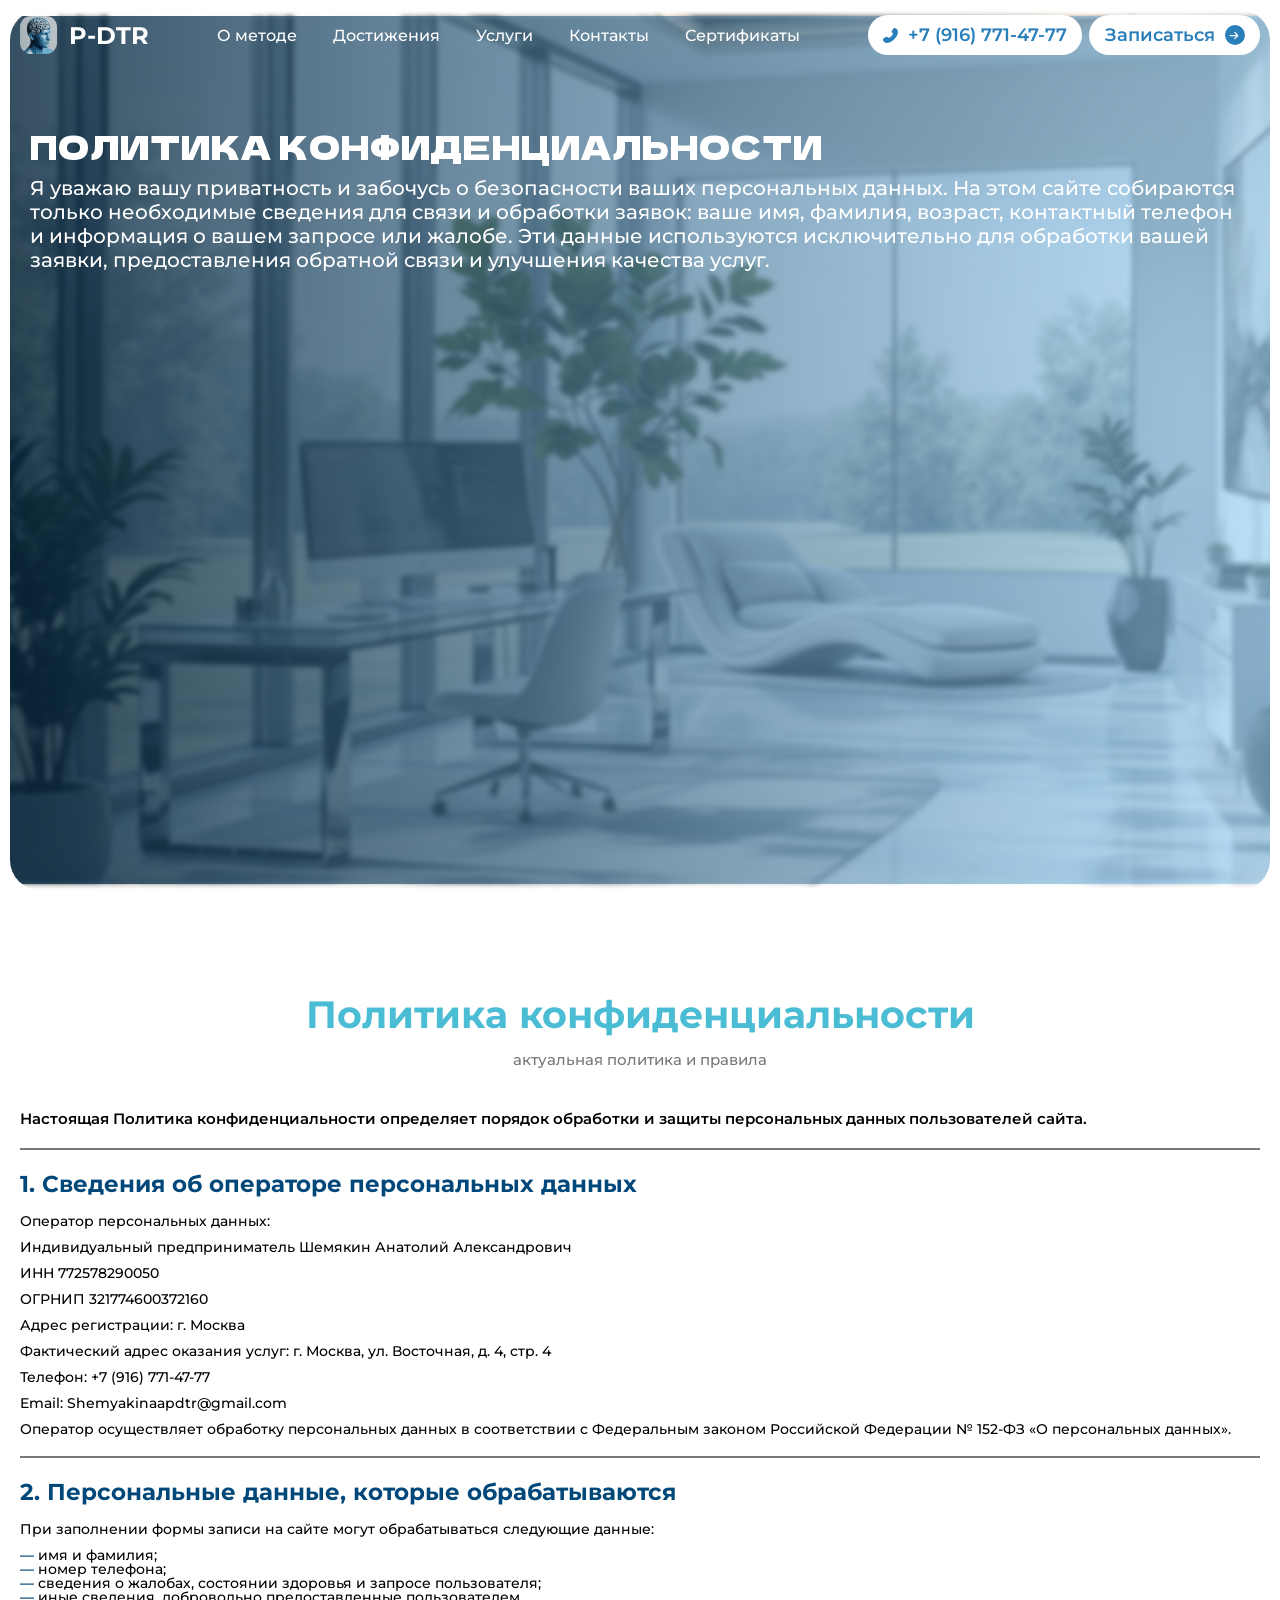
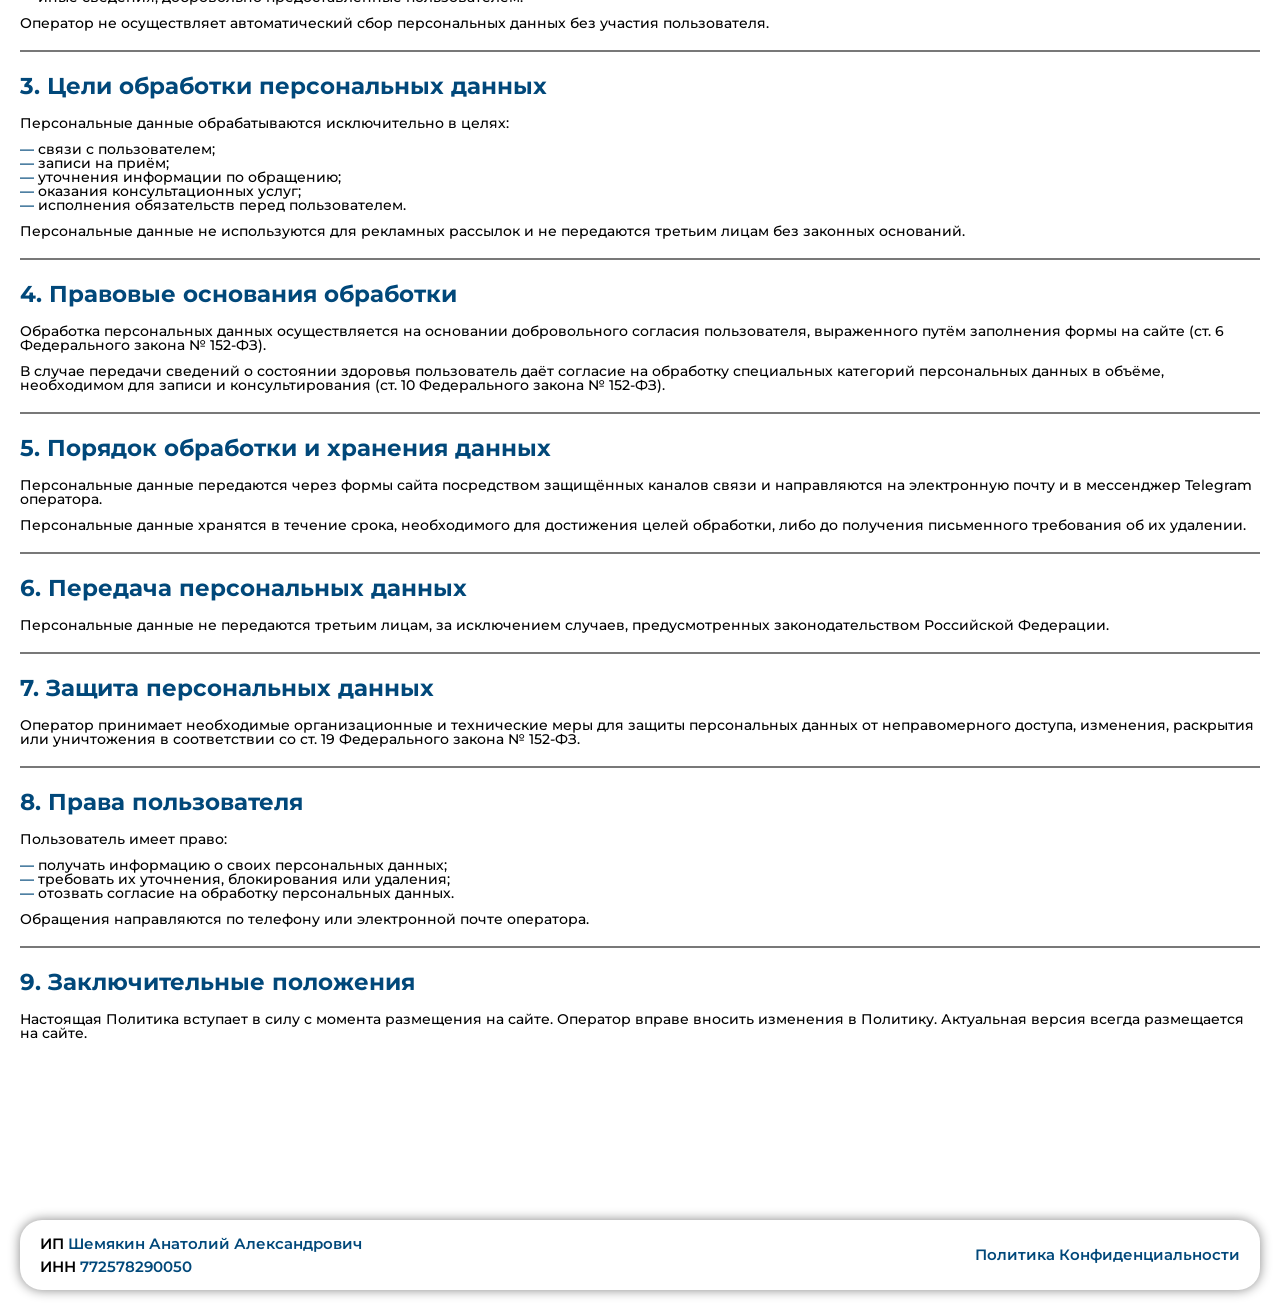
<file: docs/policy.html>
<!DOCTYPE html>
<html lang="ru">
    <head>
		<meta charset="UTF-8" />
		<meta http-equiv="X-UA-Compatible" content="IE=edge" />
		<meta name="viewport" content="width=device-width, initial-scale=1.0" />

		<!-- Primary Meta Tags -->
		<title>P-DTR терапия в Москве | Шемякин Анатолий | Метро Автозаводская | ФОК Торпедо</title>
		<meta name="title" content="P-DTR терапия в Москве | Шемякин Анатолий | Метро Автозаводская | ФОК Торпедо" />
		<meta name="description" content="Профессиональная P-DTR терапия в Москве у метро Автозаводская. Специалист Шемякин А.А. в ФОК Торпедо. Нейромышечная коррекция, лечение боли, реабилитация после травм. Запись на прием." />
		<meta name="keywords" content="P-DTR терапия, P-DTR Москва, Шемякин Анатолий, метро Автозаводская, ФОК Торпедо, нейромышечная коррекция, лечение боли, реабилитация, терапия Москва, P-DTR специалист, Восточная 4А, зал бокса" />
		<meta name="author" content="Шемякин Анатолий Анатольевич" />
		<meta name="robots" content="index, follow, max-snippet:-1, max-image-preview:large, max-video-preview:-1" />
		<meta name="googlebot" content="index, follow" />
		<meta name="bingbot" content="index, follow" />
		<link rel="canonical" href="https://neo-pdtr.ru/" />
		<link rel="icon" href="assets/img/favicon.png" type="image/x-icon" />

		<!-- Open Graph / Facebook -->
		<meta property="og:type" content="website" />
		<meta property="og:url" content="https://neo-pdtr.ru/" />
		<meta property="og:title" content="P-DTR терапия в Москве | Шемякин Анатолий | Метро Автозаводская" />
		<meta property="og:description" content="Профессиональная P-DTR терапия в Москве у метро Автозаводская. Специалист Шемякин А.А. в ФОК Торпедо. Нейромышечная коррекция, лечение боли, реабилитация." />
		<meta property="og:image" content="https://neo-pdtr.ru/assets/img/favicon.png" />
		<meta property="og:image:width" content="1200" />
		<meta property="og:image:height" content="630" />
		<meta property="og:site_name" content="P-DTR терапия Шемякин Анатолий" />
		<meta property="og:locale" content="ru_RU" />

		<!-- Twitter -->
		<meta property="twitter:card" content="summary_large_image" />
		<meta property="twitter:url" content="https://neo-pdtr.ru/" />
		<meta property="twitter:title" content="P-DTR терапия в Москве | Шемякин Анатолий | Метро Автозаводская" />
		<meta property="twitter:description" content="Профессиональная P-DTR терапия в Москве у метро Автозаводская. Специалист Шемякин А.А. в ФОК Торпедо. Нейромышечная коррекция, лечение боли." />
		<meta property="twitter:image" content="https://neo-pdtr.ru/assets/img/favicon.png" />

		<!-- Additional SEO Meta Tags -->
		<meta name="geo.region" content="RU-MOW" />
		<meta name="geo.placename" content="Москва" />
		<meta name="geo.position" content="55.7558;37.6176" />
		<meta name="ICBM" content="55.7558, 37.6176" />
		<meta name="DC.title" content="P-DTR терапия в Москве" />
		<meta name="DC.creator" content="Шемякин Анатолий Анатольевич" />
		<meta name="DC.subject" content="P-DTR терапия, нейромышечная коррекция, лечение боли" />
		<meta name="DC.description" content="Профессиональная P-DTR терапия в Москве" />
		<meta name="DC.publisher" content="Шемякин Анатолий" />
		<meta name="DC.date" content="2024-01-01" />
		<meta name="DC.language" content="ru" />
		<meta name="DC.coverage" content="Москва, Россия" />
		<meta name="DC.rights" content="© 2024 Шемякин Анатолий" />

		<!-- Mobile App Meta Tags -->
		<meta name="mobile-web-app-capable" content="yes" />
		<meta name="apple-mobile-web-app-capable" content="yes" />
		<meta name="apple-mobile-web-app-status-bar-style" content="default" />
		<meta name="apple-mobile-web-app-title" content="P-DTR терапия" />
		<meta name="application-name" content="P-DTR терапия" />
		<meta name="msapplication-TileColor" content="#1e40af" />
		<meta name="theme-color" content="#1e40af" />

		<!-- Preconnect -->
		<link rel="preconnect" href="https://mc.yandex.ru" />
		<link rel="dns-prefetch" href="https://mc.yandex.ru" />

		<!-- Structured Data (JSON-LD) -->
		<!-- Business Info -->
		<script type="application/ld+json">
		{
			"@context": "https://schema.org",
			"@type": "LocalBusiness",
			"name": "P-DTR терапия - Шемякин Анатолий",
			"description": "Профессиональная P-DTR терапия в Москве у метро Автозаводская",
			"url": "https://neo-pdtr.ru",
			"telephone": "+7-999-123-45-67",
			"email": "info@neo-pdtr.ru",
			"address": {
				"@type": "PostalAddress",
				"streetAddress": "ул. Восточная, 4А, стр. 4, ФОК Торпедо, зал бокса, 2 этаж",
				"addressLocality": "Москва",
				"addressRegion": "Москва",
				"postalCode": "115280",
				"addressCountry": "RU"
			},
			"geo": {
				"@type": "GeoCoordinates",
				"latitude": 55.7558,
				"longitude": 37.6176
			},
			"openingHours": "Mo-Fr 09:00-21:00, Sa 10:00-18:00",
			"priceRange": "$$",
			"sameAs": ["https://t.me/shemyakin_aa"]
		}
		</script>

		<!-- FAQ Structured Data -->
		<script type="application/ld+json">
		{
			"@context": "https://schema.org",
			"@type": "FAQPage",
			"mainEntity": [
				{
					"@type": "Question",
					"name": "Что такое P-DTR терапия?",
					"acceptedAnswer": {
						"@type": "Answer",
						"text": "P-DTR (Proprioceptive Deep Tendon Reflex) — это метод нейрорецепторной терапии, направленный на восстановление правильной работы нервной системы и устранение болевых синдромов."
					}
				},
				{
					"@type": "Question",
					"name": "Где находится кабинет P-DTR терапии в Москве?",
					"acceptedAnswer": {
						"@type": "Answer",
						"text": "Кабинет P-DTR терапии находится по адресу: ул. Восточная, 4А, стр. 4, ФОК Торпедо, зал бокса, 2 этаж. Метро Автозаводская."
					}
				},
				{
					"@type": "Question",
					"name": "Кто проводит P-DTR терапию?",
					"acceptedAnswer": {
						"@type": "Answer",
						"text": "P-DTR терапию проводит сертифицированный специалист Шемякин Анатолий Анатольевич с многолетним опытом работы."
					}
				},
				{
					"@type": "Question",
					"name": "Какие проблемы решает P-DTR терапия?",
					"acceptedAnswer": {
						"@type": "Answer",
						"text": "Метод помогает при болях в спине и суставах, головных болях, после травм, операциях, а также при коррекции осанки."
					}
				}
			]
		}
		</script>

		<!-- Breadcrumb Structured Data -->
		<script type="application/ld+json">
		{
			"@context": "https://schema.org",
			"@type": "BreadcrumbList",
			"itemListElement": [
				{ "@type": "ListItem", "position": 1, "name": "Главная", "item": "https://neo-pdtr.ru/" },
				{ "@type": "ListItem", "position": 2, "name": "Услуги", "item": "https://neo-pdtr.ru/#services" },
				{ "@type": "ListItem", "position": 3, "name": "О специалисте", "item": "https://neo-pdtr.ru/#about" }
			]
		}
		</script>

		<!-- CSS & JS -->
		<link rel="stylesheet" href="https://cdn.plyr.io/3.7.8/plyr.css" />
		<script src="https://cdn.plyr.io/3.7.8/plyr.polyfilled.js"></script>

		<link rel="stylesheet" href="https://cdnjs.cloudflare.com/ajax/libs/OwlCarousel2/2.3.4/assets/owl.carousel.min.css">
		<link rel="stylesheet" href="https://cdnjs.cloudflare.com/ajax/libs/OwlCarousel2/2.3.4/assets/owl.theme.default.min.css">

		<link rel="stylesheet" href="assets/css/reset.css?v=1.25">
		<link rel="stylesheet" href="assets/css/fonts.css?v=1.25">
		<link rel="stylesheet" href="assets/css/style.css?v=1.26">
		<link rel="stylesheet" href="assets/css/terms.css?v=1.25">
		<link rel="stylesheet" href="assets/css/adaptive.css?v=1.25">
	</head>


    <body>
        <section class="landing">
            <div class="landing__content">
                <header class="header">
                    <div class="header__content">
                        <div class="header__content-logo">
                            <img src="assets/img/logo.png" alt="Логотип P-DTR" class="header__content-logo-image">
                            <h1 class="header__content-logo-text">P-DTR</h1>
                        </div>

                        <nav class="header__content-nav">
                            <a href="index.html#o-metode" class="nav-link">О методе</a>
                            <a href="index.html#dostijeniya" class="nav-link">Достижения</a>
                            <a href="index.html#uslugi" class="nav-link">Услуги</a>
                            <a href="index.html#kontakti" class="nav-link">Контакты</a>
                            <a href="index.html#sertifikati" class="nav-link">Сертификаты</a>
                        </nav>

                        <div class="header__content-buttons">
                            <a class="header__content-button header__content-button-tel" href="tel:+79167714777">
                                <svg xmlns="http://www.w3.org/2000/svg" id="Layer_1" data-name="Layer 1" viewBox="0 0 24 24" width="512" height="512"><path d="M24,6.24c0,7.64-10.13,17.76-17.76,17.76-1.67,0-3.23-.63-4.38-1.78l-1-1.15c-1.16-1.16-1.16-3.12,.05-4.33,.03-.03,2.44-1.88,2.44-1.88,1.2-1.14,3.09-1.14,4.28,0l1.46,1.17c3.2-1.36,5.47-3.64,6.93-6.95l-1.16-1.46c-1.15-1.19-1.15-3.09,0-4.28,0,0,1.85-2.41,1.88-2.44,1.21-1.21,3.17-1.21,4.38,0l1.05,.91c1.2,1.19,1.83,2.75,1.83,4.42Z"/></svg>
                                +7 (916) 771-47-77
                            </a>

                            <a class="header__content-button mobile-adaptive-tel" href="tel:+79167714777">
                                <svg xmlns="http://www.w3.org/2000/svg" id="Layer_1" data-name="Layer 1" viewBox="0 0 24 24" width="512" height="512"><path d="M24,6.24c0,7.64-10.13,17.76-17.76,17.76-1.67,0-3.23-.63-4.38-1.78l-1-1.15c-1.16-1.16-1.16-3.12,.05-4.33,.03-.03,2.44-1.88,2.44-1.88,1.2-1.14,3.09-1.14,4.28,0l1.46,1.17c3.2-1.36,5.47-3.64,6.93-6.95l-1.16-1.46c-1.15-1.19-1.15-3.09,0-4.28,0,0,1.85-2.41,1.88-2.44,1.21-1.21,3.17-1.21,4.38,0l1.05,.91c1.2,1.19,1.83,2.75,1.83,4.42Z"/></svg>
                            </a>

                            <button class="header__content-button" type="button" onclick="openModal()">
                                Записаться
                                <span class="header__content-button-icon">
                                    <svg xmlns="http://www.w3.org/2000/svg" viewBox="0 0 24 24">
                                        <path d="M18,12h0a2,2,0,0,0-.59-1.4l-4.29-4.3a1,1,0,0,0-1.41,0,1,1,0,0,0,0,1.42L15,11H5a1,1,0,0,0,0,2H15l-3.29,3.29a1,1,0,0,0,1.41,1.42l4.29-4.3A2,2,0,0,0,18,12Z"/>
                                    </svg>
                                </span>
                            </button>                            
                        </div>
                    </div>
                </header>

                <div class="hero">
                    <div class="hero__content policy__content">
                        <div class="hero__text">
                            <h1 class="hero__title policy__title">
                                ПОЛИТИКА КОНФИДЕНЦИАЛЬНОСТИ
                            </h1>
                            
                            <p class="hero__description">
                                Я уважаю вашу приватность и забочусь о безопасности ваших персональных данных. На этом сайте собираются только необходимые сведения для связи и обработки заявок: ваше имя, фамилия, возраст, контактный телефон и информация о вашем запросе или жалобе. Эти данные используются исключительно для обработки вашей заявки, предоставления обратной связи и улучшения качества услуг.
                            </p>               
                        </div>
                    </div>
                </div>
            </div>
        </section>


        <main class="main-content">
            <section class="terms">
                <div class="terms__content">
                    <div class="terms__content-textblock">
                        <h1 class="terms__content-title">Политика конфиденциальности</h1>
                        <p class="about__content-subtitle terms__content-subtitle">актуальная политика и правила</p>
                    </div>

                    <div class="terms__content-terms-block">
                        <p class="terms__content-terms-block-text">
                            Настоящая Политика конфиденциальности определяет порядок обработки и защиты персональных данных пользователей сайта.
                        </p>

                        <div class="term-line"></div>

                        <article class="terms-block">
                            <h1 class="term-block__title">1. Сведения об операторе персональных данных</h1>
                            <div class="terms-block__rules">
                                <p class="term-rule">Оператор персональных данных:</p>
                                <p class="term-rule">Индивидуальный предприниматель Шемякин Анатолий Александрович</p>
                                <p class="term-rule">ИНН 772578290050</p>
                                <p class="term-rule">ОГРНИП 321774600372160</p>
                                <p class="term-rule">Адрес регистрации: г. Москва</p>
                                <p class="term-rule">Фактический адрес оказания услуг: г. Москва, ул. Восточная, д. 4, стр. 4</p>
                                <p class="term-rule">Телефон: +7 (916) 771-47-77</p>
                                <p class="term-rule">Email: Shemyakinaapdtr@gmail.com</p>
                                <p class="term-rule">
                                    Оператор осуществляет обработку персональных данных в соответствии с Федеральным законом Российской Федерации № 152-ФЗ «О персональных данных».
                                </p>
                            </div>
                        </article>

                        <div class="term-line"></div>

                        <article class="terms-block">
                            <h1 class="term-block__title">2. Персональные данные, которые обрабатываются</h1>
                            <div class="terms-block__rules">
                                <p class="term-rule">При заполнении формы записи на сайте могут обрабатываться следующие данные:</p>
                                <div class="term-subrules">
                                    <p class="term-rule"><span class="term-rule__num">—</span> имя и фамилия;</p>
                                    <p class="term-rule"><span class="term-rule__num">—</span> номер телефона;</p>
                                    <p class="term-rule"><span class="term-rule__num">—</span> сведения о жалобах, состоянии здоровья и запросе пользователя;</p>
                                    <p class="term-rule"><span class="term-rule__num">—</span> иные сведения, добровольно предоставленные пользователем.</p>
                                </div>
                                <p class="term-rule">Оператор не осуществляет автоматический сбор персональных данных без участия пользователя.</p>
                            </div>
                        </article>

                        <div class="term-line"></div>

                        <article class="terms-block">
                            <h1 class="term-block__title">3. Цели обработки персональных данных</h1>
                            <div class="terms-block__rules">
                                <p class="term-rule">Персональные данные обрабатываются исключительно в целях:</p>
                                <div class="term-subrules">
                                    <p class="term-rule"><span class="term-rule__num">—</span> связи с пользователем;</p>
                                    <p class="term-rule"><span class="term-rule__num">—</span> записи на приём;</p>
                                    <p class="term-rule"><span class="term-rule__num">—</span> уточнения информации по обращению;</p>
                                    <p class="term-rule"><span class="term-rule__num">—</span> оказания консультационных услуг;</p>
                                    <p class="term-rule"><span class="term-rule__num">—</span> исполнения обязательств перед пользователем.</p>
                                </div>
                                <p class="term-rule">Персональные данные не используются для рекламных рассылок и не передаются третьим лицам без законных оснований.</p>
                            </div>
                        </article>

                        <div class="term-line"></div>

                        <article class="terms-block">
                            <h1 class="term-block__title">4. Правовые основания обработки</h1>
                            <div class="terms-block__rules">
                                <p class="term-rule">
                                    Обработка персональных данных осуществляется на основании добровольного согласия пользователя, выраженного путём заполнения формы на сайте (ст. 6 Федерального закона № 152-ФЗ).
                                </p>
                                <p class="term-rule">
                                    В случае передачи сведений о состоянии здоровья пользователь даёт согласие на обработку специальных категорий персональных данных в объёме, необходимом для записи и консультирования (ст. 10 Федерального закона № 152-ФЗ).
                                </p>
                            </div>
                        </article>

                        <div class="term-line"></div>

                        <article class="terms-block">
                            <h1 class="term-block__title">5. Порядок обработки и хранения данных</h1>
                            <div class="terms-block__rules">
                                <p class="term-rule">
                                    Персональные данные передаются через формы сайта посредством защищённых каналов связи и направляются на электронную почту и в мессенджер Telegram оператора.
                                </p>
                                <p class="term-rule">
                                    Персональные данные хранятся в течение срока, необходимого для достижения целей обработки, либо до получения письменного требования об их удалении.
                                </p>
                            </div>
                        </article>

                        <div class="term-line"></div>

                        <article class="terms-block">
                            <h1 class="term-block__title">6. Передача персональных данных</h1>
                            <div class="terms-block__rules">
                                <p class="term-rule">
                                    Персональные данные не передаются третьим лицам, за исключением случаев, предусмотренных законодательством Российской Федерации.
                                </p>
                            </div>
                        </article>

                        <div class="term-line"></div>

                        <article class="terms-block">
                            <h1 class="term-block__title">7. Защита персональных данных</h1>
                            <div class="terms-block__rules">
                                <p class="term-rule">
                                    Оператор принимает необходимые организационные и технические меры для защиты персональных данных от неправомерного доступа, изменения, раскрытия или уничтожения в соответствии со ст. 19 Федерального закона № 152-ФЗ.
                                </p>
                            </div>
                        </article>

                        <div class="term-line"></div>

                        <article class="terms-block">
                            <h1 class="term-block__title">8. Права пользователя</h1>
                            <div class="terms-block__rules">
                                <p class="term-rule">Пользователь имеет право:</p>
                                <div class="term-subrules">
                                    <p class="term-rule"><span class="term-rule__num">—</span> получать информацию о своих персональных данных;</p>
                                    <p class="term-rule"><span class="term-rule__num">—</span> требовать их уточнения, блокирования или удаления;</p>
                                    <p class="term-rule"><span class="term-rule__num">—</span> отозвать согласие на обработку персональных данных.</p>
                                </div>
                                <p class="term-rule">Обращения направляются по телефону или электронной почте оператора.</p>
                            </div>
                        </article>

                        <div class="term-line"></div>

                        <article class="terms-block">
                            <h1 class="term-block__title">9. Заключительные положения</h1>
                            <div class="terms-block__rules">
                                <p class="term-rule">
                                    Настоящая Политика вступает в силу с момента размещения на сайте. Оператор вправе вносить изменения в Политику. Актуальная версия всегда размещается на сайте.
                                </p>
                            </div>
                        </article>

                    </div>
                </div>
            </section>
        </main>


        <!-- FOOTER -->
        <footer class="footer">
            <div class="footer__content">
                <div class="footer__content-textblock">
                    <h1 class="legal-code">ИП <span>Шемякин Анатолий Александрович</span></h1>
                    <h1 class="legal-code">ИНН <span>772578290050</span></h1>
                </div>

                <div class="policy-info-block">
                    <a href="policy.html" class="policy__link">Политика Конфиденциальности</a>
                </div>
            </div>
        </footer>

        <!-- Модальное окно записи -->
        <div class="modal-overlay" id="appointmentModal">
            <div class="modal-container">
                <div class="modal-content">
                    <!-- Заголовок -->
                    <div class="modal-header">
                        <h2 class="modal-title">Записаться на прием — анкета</h2>
                        <button class="modal-close" id="closeModal">
                            <svg width="14" height="14" viewBox="0 0 14 14" fill="none">
                                <path d="M13 1L1 13M1 1L13 13" stroke="currentColor" stroke-width="2" stroke-linecap="round"/>
                            </svg>
                        </button>
                    </div>
                    
                    <!-- Контент с прокруткой -->
                    <div class="modal-scroll-content">
                        <p class="modal-required">* — поле, обязательное к заполнению</p>
                        
                        <form class="appointment-form" id="appointmentForm">
                            <!-- Фамилия -->
                            <div class="form-group">
                                <div class="form-label-wrapper">
                                    <span class="form-label">Ваша фамилия</span>
                                    <span class="required-star">*</span>
                                </div>
                                <div class="input-wrapper">
                                    <input type="text" class="form-input" placeholder="Введите свою фамилию" required>
                                    <div class="input-icon-bg">
                                        <svg class="input-icon" viewBox="0 0 512 512" width="16" height="16">
                                            <path d="M256,298.667c-105.99,0.118-191.882,86.01-192,192C64,502.449,73.551,512,85.333,512h341.333c11.782,0,21.333-9.551,21.333-21.333C447.882,384.677,361.99,298.784,256,298.667z" fill="#4CC4DD"/>
                                            <circle cx="256" cy="128" r="128" fill="#4CC4DD"/>
                                        </svg>
                                    </div>
                                </div>
                            </div>
        
                            <!-- Имя -->
                            <div class="form-group">
                                <div class="form-label-wrapper">
                                    <span class="form-label">Ваше имя</span>
                                    <span class="required-star">*</span>
                                </div>
                                <div class="input-wrapper">
                                    <input type="text" class="form-input" placeholder="Введите свое имя" required>
                                    <div class="input-icon-bg">
                                        <svg class="input-icon" viewBox="0 0 512 512" width="16" height="16">
                                            <path d="M256,298.667c-105.99,0.118-191.882,86.01-192,192C64,502.449,73.551,512,85.333,512h341.333c11.782,0,21.333-9.551,21.333-21.333C447.882,384.677,361.99,298.784,256,298.667z" fill="#4CC4DD"/>
                                            <circle cx="256" cy="128" r="128" fill="#4CC4DD"/>
                                        </svg>
                                    </div>
                                </div>
                            </div>
        
                            <!-- Телефон -->
                            <div class="form-group">
                                <div class="form-label-wrapper">
                                    <span class="form-label">Номер телефона</span>
                                    <span class="required-star">*</span>
                                </div>
                                <div class="input-wrapper">
                                    <input type="number" class="form-input" placeholder="Введите номер телефона" required>
                                    <div class="input-icon-bg">
                                        <svg class="input-icon" viewBox="0 0 24 24" width="16" height="16">
                                            <path d="M23,11a1,1,0,0,1-1-1,8.008,8.008,0,0,0-8-8,1,1,0,0,1,0-2A10.011,10.011,0,0,1,24,10,1,1,0,0,1,23,11Zm-3-1a6,6,0,0,0-6-6,1,1,0,1,0,0,2,4,4,0,0,1,4,4,1,1,0,0,0,2,0Zm2.183,12.164.91-1.049a3.1,3.1,0,0,0,0-4.377c-.031-.031-2.437-1.882-2.437-1.882a3.1,3.1,0,0,0-4.281.006l-1.906,1.606A12.784,12.784,0,0,1,7.537,9.524l1.6-1.9a3.1,3.1,0,0,0,.007-4.282S7.291.939,7.26.908A3.082,3.082,0,0,0,2.934.862l-1.15,1C-5.01,9.744,9.62,24.261,17.762,24A6.155,6.155,0,0,0,22.183,22.164Z" fill="#4CC4DD"/>
                                        </svg>
                                    </div>
                                </div>
                            </div>
        
                            <!-- Жалобы -->
                            <div class="form-group">
                                <div class="form-label-wrapper">
                                    <span class="form-label">Жалобы</span>
                                    <span class="required-star">*</span>
                                </div>
                                <div class="textarea-wrapper">
                                    <textarea class="form-textarea" placeholder="Что вас беспокоит?" rows="3" required></textarea>
                                    <div class="textarea-icon-bg">
                                        <svg class="textarea-icon" viewBox="0 0 24 24" width="20" height="20">
                                            <path d="m20,0H4C1.794,0,0,1.794,0,4v12c0,2.206,1.794,4,4,4h2.923l3.748,3.156c.382.34.862.509,1.338.509.467,0,.931-.163,1.292-.485l3.847-3.18h2.852c2.206,0,4-1.794,4-4V4c0-2.206-1.794-4-4-4Zm-4,8h-3v7c0,.553-.448,1-1,1s-1-.447-1-1v-7h-3c-.552,0-1-.447-1-1s.448-1,1-1h8c.552,0,1,.447,1,1s-.448,1-1,1Z" fill="#4CC4DD"/>
                                        </svg>
                                    </div>
                                </div>
                            </div>

                            <p class="term-rule">
                                <span class="term-rule__num">Внимание!</span> Нажимая на кнопку "Записаться на прием" вы автоматически выражаете согласие на правила, указанные в <a target="_blank" href="policy.html">Политике конфиденцильности</a>
                            </p>
        
                            <!-- Кнопка отправки -->
                            <div class="form-submit-wrapper">
                                <button type="submit" class="form-submit-btn">
                                    Записаться на прием
                                    <svg class="submit-icon" width="20" height="20" viewBox="0 0 20 20" fill="none">
                                        <path d="M4 10H16M16 10L12 6M16 10L12 14" stroke="currentColor" stroke-width="2" stroke-linecap="round" stroke-linejoin="round"/>
                                    </svg>
                                </button>
                            </div>
                        </form>
                    </div>
                </div>
            </div>
        </div>      


        <script src="assets/js/modal.js?v=1.29"></script>
    </body>
</html>
</file>
<file: docs/assets/css/fonts.css>
/* Montserrat */

@font-face {
    font-family: 'Montserrat';
    src: url('../fonts/Montserrat-Thin.ttf') format('truetype');
    font-weight: 100;
    font-display: swap;
}

@font-face {
    font-family: 'Montserrat';
    src: url('../fonts/Montserrat-Light.ttf') format('truetype');
    font-weight: 300;
    font-display: swap;
}

@font-face {
    font-family: 'Montserrat';
    src: url('../fonts/Montserrat-Regular.ttf') format('truetype');
    font-weight: 400;
    font-display: swap;
}

@font-face {
    font-family: 'Montserrat';
    src: url('../fonts/Montserrat-Medium.ttf') format('truetype');
    font-weight: 500;
    font-display: swap;
}

@font-face {
    font-family: 'Montserrat';
    src: url('../fonts/Montserrat-SemiBold.ttf') format('truetype');
    font-weight: 600;
    font-display: swap;
}

@font-face {
    font-family: 'Montserrat';
    src: url('../fonts/Montserrat-Bold.ttf') format('truetype');
    font-weight: 700;
    font-display: swap;
}

@font-face {
    font-family: 'Montserrat';
    src: url('../fonts/Montserrat-Black.ttf') format('truetype');
    font-weight: 900;
    font-display: swap;
}


/* Montserrat Alternates */

@font-face {
    font-family: 'MontserratAlternates';
    src: url('../fonts/MontserratAlternates-Light.ttf') format('truetype');
    font-weight: 300;
    font-display: swap;
}

@font-face {
    font-family: 'MontserratAlternates';
    src: url('../fonts/MontserratAlternates-Regular.ttf') format('truetype');
    font-weight: 400;
    font-display: swap;
}

@font-face {
    font-family: 'MontserratAlternates';
    src: url('../fonts/MontserratAlternates-Medium.ttf') format('truetype');
    font-weight: 500;
    font-display: swap;
}

@font-face {
    font-family: 'MontserratAlternates';
    src: url('../fonts/MontserratAlternates-SemiBold.ttf') format('truetype');
    font-weight: 600;
    font-display: swap;
}

@font-face {
    font-family: 'MontserratAlternates';
    src: url('../fonts/MontserratAlternates-Bold.ttf') format('truetype');
    font-weight: 700;
    font-display: swap;
}

@font-face {
    font-family: 'MontserratAlternates';
    src: url('../fonts/MontserratAlternates-Black.ttf') format('truetype');
    font-weight: 900;
    font-display: swap;
}



/* DELA GOTHICS ONE */
@font-face {
    font-family: 'DelaGothicsOne';
    src: url('../fonts/DelaGothicOne-Regular.ttf') format('truetype');
    font-weight: 500;
    font-display: swap;
}



/* DAYS ONE */
@font-face {
    font-family: 'DaysOne';
    src: url('../fonts/DaysOne-Regular.ttf') format('truetype');
    font-weight: 500;
    font-display: swap;
}
</file>
<file: docs/assets/css/style.css>
﻿*, *::before, *::after {
    box-sizing: border-box;
}

body {
    background-color: #ffffff;
    overflow-x: hidden;
}

/* LANDING */
.landing {
    margin: 10px;
    height: calc(100vh - 20px);
    background: url("../img/backgrounds/landing-bg.png") no-repeat center center;
    background-size: cover;
    box-sizing: border-box;
    border-radius: 30px;
    margin-bottom: 110px;
    overflow: hidden;
}


/* HEADER */
.header {
    display: flex;
    flex-direction: row;
    padding: 15px 20px;
    position: fixed;
    top: 0;
    left: 0;
    right: 0;
    z-index: 1000;
    transition: background-color 0.3s ease, backdrop-filter 0.3s ease;
}

.header--scrolled {
    background: rgba(22, 22, 22, 0.72);
    backdrop-filter: blur(10px);
    -webkit-backdrop-filter: blur(10px);
}

.header__content {
    display: flex;
    flex-direction: row;
    justify-content: space-between;
    width: 100%;
    align-items: center;
}

.header__content-logo {
    display: flex;
    flex-direction: row;
    align-items: center;
    gap: 12px;
}

.header__content-logo-image {
    height: 69px;
    width: 69px;
    border-radius: 14px;
    flex-shrink: 0;
    flex-grow: 1;
}

.header__content-logo-text {
    font-family: 'Montserrat', sans-serif;
    font-weight: 700;
    font-size: 27px;
    color: #ffffff;
}

.header__content-nav {
    display: flex;
    flex-direction: row;
    align-items: center;
    gap: 12px;
}

.nav-link {
    font-family: 'Montserrat', sans-serif;
    font-weight: 500;
    font-size: 18px;
    color: #ffffff;
    padding: 9px 17px;
    border-radius: 50px;
    transition: all 0.4s;
}

.nav-link:hover {
    background-color: #00000071;
}

.header__content-buttons {
    display: flex;
    flex-direction: row;
    align-items: center;
    gap: 7px;
}

.header__content-button {
    display: flex;
    align-items: center;
    gap: 10px;
    padding: 8px 14px;
    border-radius: 50px;
    background-color: #fff;
    color: #2A7FBA;
    font-family: 'Montserrat', sans-serif;
    font-size: 16px;
    font-weight: 600;
    overflow: hidden;
    cursor: pointer;
    transition: color 0.35s ease;
    line-height: 1;
    min-height: 40px;
}

.mobile-adaptive-tel {
    display: none;
}

.header__content-button:hover {
    color: #FF3B30;
}

.header__content-button svg {
    height: 18px;
    width: 18px;
    flex-shrink: 0;
    fill: #2A7FBA;
    vertical-align: middle;
    transition: all 0.35s;
}

.header__content-button-tel:hover svg {
    fill: #FF3B30;
}

.header__content-button-tel {
    white-space: nowrap;
}

.header__content-button-icon {
    display: flex;
    align-items: center;
    justify-content: center;
    background-color: #2A7FBA;
    border-radius: 50%;
    width: 26px;
    height: 26px;
    flex-shrink: 0;
    transition: background-color 0.35s ease;
}

.header__content-button-icon svg {
    width: 16px;
    height: 16px;
    fill: #fff;
}

.header__content-button:hover .header__content-button-icon {
    background-color: #FF3B30;
}

.header__content-button:hover .header__content-button-icon svg {
    animation: flyArrow 0.6s ease forwards;
}

@keyframes flyArrow {
    0% {
        transform: translateX(0);
        opacity: 1;
    }
    40% {
        transform: translateX(150%);
        opacity: 0;
    }
    60% {
        transform: translateX(-150%);
        opacity: 0;
    }
    100% {
        transform: translateX(0);
        opacity: 1;
    }
}


/* LANDING TITLE */
.hero {
    display: flex;
    align-items: center;
    height: calc(100vh - 140px);
    min-height: 600px;
    padding: 0 20px 20px 20px;
    margin-top: 119px;
}

.hero__content {
    display: grid;
    grid-template-columns: 1fr 1fr;
    gap: 60px;
    align-items: flex-start;
    width: 100%;
    margin: 0 auto;
    height: 100%;
    position: relative;
}

.hero__text {
    display: flex;
    flex-direction: column;
    gap: 12px;
    height: 100%;
    justify-content: flex-start;
    min-width: 0;
}

.hero__title {
    font-family: 'DelaGothicsOne', sans-serif;
    font-weight: 400;
    font-size: clamp(24px, 4vw, 54px);
    color: #ffffff;
    line-height: 1.1;
    margin: 0;
    text-transform: uppercase;
    letter-spacing: 1px;
    white-space: normal;
}

.hero__title br {
    display: none;
}

.hero__title-line1 br,
.hero__title-line2 br {
    display: inline;
}

.hero__title-line1 {
    font-size: 162px;
    display: block;
    line-height: 1;
    white-space: nowrap;
}

.hero__title-line2 {
    font-size: 81px;
    display: block;
    line-height: 1.2;
    margin-top: 6px;
    text-transform: none;
    letter-spacing: 0.05em;
    white-space: nowrap;
}

.hero__title-sub {
    display: block;
    font-family: 'Montserrat', sans-serif;
    font-weight: 500;
    font-size: 24px;
    text-transform: none;
    letter-spacing: 0;
    color: rgba(255,255,255,0.75);
    margin-top: 8px;
}

.hero__description {
    font-family: 'Montserrat', sans-serif;
    font-weight: 500;
    font-size: 20px;
    color: #ffffff;
    line-height: 1.2;
    margin: 0;
    margin-bottom: 12px;
    min-width: 0;
    white-space: normal;
    word-break: break-word;
    overflow-wrap: break-word;
}

.hero__location {
    font-family: 'Montserrat', sans-serif;
    font-weight: 400;
    font-size: 16px;
    color: rgba(255,255,255,0.65);
    line-height: 1.4;
    margin: 0;
    margin-bottom: 20px;
}

.hero-correct {
    display: flex;
    flex-direction: column;
    align-items: flex-start;
    gap: 15px;
}

.hero__button {
    display: flex;
    align-items: center;
    gap: 10px;
    padding: 8px 14px;
    border-radius: 50px;
    background-color: #fff;
    color: #2A7FBA;
    font-family: 'Montserrat', sans-serif;
    font-size: 18px;
    font-weight: 600;
    overflow: hidden;
    cursor: pointer;
    transition: color 0.35s ease;
    line-height: 1;
    min-height: 40px;
    border: none;
    user-select: none;
    max-width: 100%;
    white-space: normal;
}

.hero__button:hover {
    color: #FF3B30;
}

.hero__button-icon {
    display: flex;
    align-items: center;
    justify-content: center;
    background-color: #2A7FBA;
    border-radius: 50%;
    width: 30px;
    height: 30px;
    flex-shrink: 0;
    transition: background-color 0.35s ease;
}

.hero__button:hover .hero__button-icon {
    background-color: #FF3B30;
}

.hero__button-icon svg {
    width: 22px;
    height: 22px;
    fill: #fff;
}

.hero__button:hover .hero__button-icon svg {
    animation: flyArrow 0.6s ease forwards;
}

.rating-card {
    position: relative;
    background-color: #2A7FBA;
    color: #fff;
    padding: 12px;
    border-radius: 14px;
    font-family: 'Montserrat', sans-serif;
    display: flex;
    flex-direction: column;
    align-items: flex-start;
    width: fit-content;
    overflow: hidden;
    user-select: none;
}

.rating-card__content {
    display: flex;
    align-items: flex-start;
    gap: 6px;
    font-size: 26px;
    font-weight: 700;
    line-height: 1;
}

.rating-card__value {
    font-family: 'Montserrat', sans-serif;
    font-weight: 700;
    font-size: 56px;
}

.rating-card__icon svg {
    width: 22px;
    height: 22px;
    fill: #fff;
}

.rating-card__text {
    font-family: 'Montserrat', sans-serif;
    font-weight: 500;
    margin-top: 4px;
    font-size: 14px;
    line-height: 1.2;
}

.rating-card__side {
    font-family: 'Montserrat', sans-serif;
    font-weight: 700;
    position: absolute;
    top: 50%;
    right: -24px;
    transform: translateY(-50%) rotate(90deg);
    transform-origin: center;
    font-size: 15px;
}



.hero__image {
    display: flex;
    justify-content: flex-end;
    align-items: flex-end;
    height: 100%;
    position: relative;
}

.hero__author-label {
    position: absolute;
    bottom: 8px;
    left: 50%;
    transform: translateX(-50%);
    display: flex;
    flex-direction: column;
    gap: 4px;
    align-items: center;
    text-align: center;
    z-index: 3;
    width: 100%;
}

.hero__author-label-name {
    font-family: 'Montserrat', sans-serif;
    font-weight: 700;
    font-size: 99px;
    color: #ffffff;
    line-height: 1.2;
}

.hero__author-label-role {
    font-family: 'Montserrat', sans-serif;
    font-weight: 400;
    font-size: 78px;
    color: rgba(255,255,255,0.75);
    line-height: 1.3;
}

.hero__image img {
    height: 734px;
    width: auto;
    object-fit: contain;
    position: absolute;
    bottom: -25px;
    right: -20px;
    user-select: none;
    pointer-events: none;
}



/* ABOUT BLOCK */
.about {
    display: flex;
    flex-direction: column;
    margin-bottom: 140px;
}

.about__content {
    display: flex;
    flex-direction: column;
    justify-content: center;
    align-items: center;
    padding: 0px 20px;
}

.about__content-textblock {
    display: flex;
    flex-direction: column;
    text-align: center;
    margin-bottom: 40px;
}

.about__content-title {
    font-family: 'Montserrat', sans-serif;
    font-weight: 700;
    font-size: 60px;
    color: #4ABCD4;
    line-height: 0.8;
}

.about__content-subtitle {
    font-family: 'MontserratAlternates', sans-serif;
    font-weight: 500;
    font-size: 15px;
    color: #787878;
    margin: 12px auto 0;
}

.about__subtitle-cone {
    display: block;
    line-height: 1.4;
}

.about__subtitle-cone--1,
.about__subtitle-cone--2 { font-size: 1em; }

.about__video {
    border-radius: 20px;
    overflow: hidden;
}

.about__cta {
    display: flex;
    flex-direction: row;
    align-items: center;
    justify-content: space-between;
    background-color: #F2F2F2;
    border-radius: 20px;
    padding: 30px 40px;
    margin-top: 0;
    gap: 30px;
    width: 100%;
    box-sizing: border-box;
    transition: background-color 0.4s;
    cursor: pointer;
}

.about__cta:hover {
    background-color: #2A7FBA;
}

.about__cta:hover .uslugi__block-title {
    color: #ffffff;
}

.about__cta:hover .uslugi__block-describe {
    color: #ffffff;
}

.about__cta:hover .about__cta-button {
    background-color: #FF3B30;
}

.about__cta-text {
    font-family: 'MontserratAlternates', sans-serif;
    font-weight: 500;
    font-size: 17px;
    color: #324172;
    line-height: 1.5;
}

.about__cta-sub {
    display: block;
    font-family: 'MontserratAlternates', sans-serif;
    font-weight: 400;
    font-size: 17px;
    color: #717171;
}

.about__cta-button {
    display: flex;
    align-items: center;
    gap: 10px;
    font-family: 'Montserrat', sans-serif;
    font-weight: 700;
    font-size: 18px;
    color: #ffffff;
    background-color: #2A7FBA;
    padding: 14px 28px;
    border-radius: 50px;
    flex-shrink: 0;
    transition: all 0.4s;
}

.about__cta-button:hover {
    background-color: #FF3B30;
}

.about__cta-button:active {
    transform: scale(0.94);
}

.about__cta-button-icon {
    display: flex;
    align-items: center;
    width: 20px;
    height: 20px;
}

.about__cta-button-icon svg {
    fill: #ffffff;
    width: 20px;
    height: 20px;
}

.plyr__controls {
    font-family: 'Montserrat', sans-serif;
    font-weight: 600;
}

.plyr--video {
    border-radius: 20px;
}



/* ПОЧЕМУ БОЛЬ ВОЗВРАЩАЕТСЯ */
.why-pain {
    margin-bottom: 140px;
    background: url('../img/backgrounds/abouttech-bg.png') no-repeat center center;
    background-size: cover;
    border-radius: 30px;
    margin-left: 10px;
    margin-right: 10px;
    overflow: hidden;
}

.why-pain__content {
    display: flex;
    flex-direction: column;
    padding: 60px 60px;
}

.why-pain__main-title {
    margin-bottom: 20px;
    font-size: clamp(36px, 3.5vw, 65px) !important;
    line-height: 1;
    color: #ffffff;
    font-family: 'Montserrat', sans-serif;
    font-weight: 700;
    text-align: center;
}

.why-pain .uslugi__block-describe,
.why-pain .how-works__footer-text {
    color: #ffffff;
}

.why-pain .about__content-title {
    color: #ffffff;
}

.why-pain__grid {
    display: grid;
    grid-template-columns: 1fr 1fr;
    gap: 60px;
    align-items: center;
}

.why-pain__left {
    display: flex;
    flex-direction: column;
    gap: 20px;
}

.why-pain__subtitle {
    font-family: 'Montserrat', sans-serif;
    font-weight: 700;
    font-size: 30px;
    color: #ffffff;
}

.why-pain__list {
    display: flex;
    flex-direction: column;
    gap: 14px;
}

.why-pain__closing {
    font-weight: 600;
    color: #324172;
}

.why-pain__right img {
    width: 67%;
    height: auto;
    border-radius: 20px;
    object-fit: cover;
    display: block;
    margin: 0 auto;
}



/* ЧТО ГОВОРЯТ ПАЦИЕНТЫ */
.patient-reviews {
    margin-bottom: 140px;
}

@media (min-width: 800px) {
    .patient-reviews__content .about__content-title {
        font-size: 4.6vw;
        white-space: nowrap;
    }
}

.patient-reviews__content {
    display: flex;
    flex-direction: column;
    padding: 0 20px;
    gap: 50px;
}

.patient-reviews__content .uslugi__block:hover {
    background-color: #F2F2F2;
    cursor: default;
}

.patient-reviews__content .uslugi__block:hover .uslugi__block-title {
    color: #324172;
}

.patient-reviews__content .uslugi__block:hover .uslugi__block-describe {
    color: #717171;
}

.patient-reviews__buttons {
    display: flex;
    flex-direction: row;
    gap: 20px;
    justify-content: center;
}

.patient-reviews__yandex-btn {
    background-color: #324172;
}

.patient-reviews__yandex-btn:hover {
    background-color: #FF3B30;
}



/* ЧТО ПОЛУЧАЮТ ПАЦИЕНТЫ */
.results {
    margin-bottom: 140px;
    background: url('../img/backgrounds/online-bg.png') no-repeat center center;
    background-size: cover;
    border-radius: 30px;
    margin-left: 10px;
    margin-right: 10px;
    overflow: hidden;
}

.results__content {
    display: flex;
    flex-direction: column;
    padding: 60px 60px;
    gap: 60px;
}

.results .about__content-title,
.results .how-works__header-sub {
    color: #ffffff;
}

.results__cards {
    display: grid;
    grid-template-columns: repeat(5, 1fr);
    gap: 16px;
}

.results__cards .uslugi__block,
.results__cards .uslugi__block:hover {
    cursor: default;
    background-color: rgba(255, 255, 255, 0.32);
    backdrop-filter: blur(14px);
    -webkit-backdrop-filter: blur(14px);
}

.results__blocks .uslugi__block,
.results__blocks .uslugi__block:hover {
    cursor: default;
    background-color: transparent;
}

.results__cards .uslugi__block-title,
.results__cards .uslugi__block:hover .uslugi__block-title {
    color: #324172;
    margin-bottom: 7px;
}



.results .results__block-title {
    color: #ffffff;
}

.results .uslugi__block-describe,
.results .uslugi__block:hover .uslugi__block-describe {
    color: #ffffff;
}

.results__list {
    max-width: 860px;
    margin: 0 auto;
    width: 100%;
    gap: 22px;
}

.results__blocks {
    display: flex;
    flex-direction: column;
    gap: 20px;
}

.results__blocks .uslugi__block {
    padding: 30px 28px;
}

.results__blocks .uslugi__block-describe {
    line-height: 1.7;
}

.results__block-title {
    font-family: 'Montserrat', sans-serif;
    font-weight: 700;
    font-size: 38px;
    color: #ffffff;
    margin-bottom: 20px;
    text-align: center;
}

.results__principle-text {
    line-height: 2.1;
}



/* КАК ПРОХОДИТ ПРИЁМ */
.how-works {
    margin-bottom: 140px;
}

.how-works .why-pain__subtitle {
    color: #717171;
}

.how-works__content {
    display: flex;
    flex-direction: column;
    padding: 0 20px;
    gap: 50px;
}

.how-works__header {
    display: flex;
    flex-direction: column;
    align-items: center;
    text-align: center;
    gap: 16px;
}

.how-works__header-sub {
    font-family: 'MontserratAlternates', sans-serif;
    font-weight: 500;
    font-size: 26px;
    color: #787878;
    white-space: nowrap;
}

.how-works__footer {
    background-color: #F2F2F2;
    border-radius: 20px;
    padding: 30px 40px;
}

.how-works__footer-text {
    font-family: 'MontserratAlternates', sans-serif;
    font-weight: 500;
    font-size: 17px;
    color: #717171;
    text-align: center;
}



/* О МЕТОДЕ */
.methods {
    display: flex;
    flex-direction: column;
    background: url("../img/backgrounds/abouttech-bg.png") no-repeat center center;
    background-size: cover;
    box-sizing: border-box;
    margin-bottom: 140px;
}

.methods__content {
    display: flex;
    flex-direction: column;
    justify-content: center;
    padding: 40px 20px;
}

.method__block-title {
    font-family: 'Montserrat', sans-serif;
    font-weight: 700;
    font-size: 60px;
    color: #ffffff;
    line-height: 0.8;
    text-align: center;
}

.second-title-block {
    margin-bottom: 40px;
}

.method__block-title span {
    color: #FF3B30;
}

.method__block-subtitle {
    font-family: 'Montserrat', sans-serif;
    font-weight: 600;
    font-size: 20px;
    color: #ffffff;
    margin-bottom: 30px;
    text-align: center;
}

.method__block-paragraph {
    font-family: 'Montserrat', sans-serif;
    font-weight: 500;
    font-size: 19px;
    color: #ffffff;
    margin-bottom: 120px;
}

.method__block-variants {
    display: grid;
    grid-template-columns: 1fr 1fr;
    gap: 30px;
    margin-bottom: 15px;
}

.method__block-var {
    display: flex;
    flex-direction: column;
    padding: 20px;
    background-color: #001728;
    border-radius: 20px;
}

.method__block-var-title {
    font-family: 'DaysOne', sans-serif;
    font-weight: 500;
    font-size: 30px;
    color: #FF3B30;
    margin-bottom: 22px;
    text-align: center;
}

.method__block-var-describe {
    font-family: 'MontserratAlternates', sans-serif;
    font-weight: 500;
    font-size: 17px;
    color: #ffffff;
}

.method__block-image {
    margin-bottom: 110px;
}

.method__block-second-paragraph {
    font-family: 'Montserrat', sans-serif;
    font-weight: 500;
    color: #ffffff;
    font-size: 21px;
    margin-bottom: 30px;
}

.method__block-second-paragraph span {
    color: #FF3B30;
    font-weight: 700;
}



.method__block-buttons {
    display: flex;
    flex-direction: row;
    align-items: center;
    gap: 10px;
}

.method__block-button {
    font-family: 'Montserrat', sans-serif;
    font-size: 17px;
    font-weight: 600;
    border-radius: 50px;
    padding: 10px 28px;
    cursor: pointer;
    transition: all 0.3s ease;
    line-height: 1;
    display: inline-flex;
    align-items: center;
    justify-content: center;
    min-height: 46px;
    box-sizing: border-box;
}

.method__block-button--outline {
    background: transparent;
    border: 3px solid #fff;
    color: #fff;
    padding: 10px 18px;
}

.method__block-button--outline:hover {
    background: #fff;
    color: #2A7FBA;
}

.method__block-button--filled {
    background: #fff;
    color: #2A7FBA;
    border: none;
    gap: 10px;
}

.method__block-button-icon {
    display: flex;
    align-items: center;
    justify-content: center;
    background-color: #2A7FBA;
    border-radius: 50%;
    width: 26px;
    height: 26px;
    flex-shrink: 0;
    overflow: hidden;
    transition: background-color 0.35s ease;
}

.method__block-button-icon svg {
    width: 22px;
    height: 22px;
    fill: #fff;
    transition: transform 0.6s ease;
}

.method__block-button--filled:hover {
    color: #FF3B30;
}

.method__block-button--filled:hover .method__block-button-icon {
    background-color: #FF3B30;
}

.method__block-button--filled:hover .method__block-button-icon svg {
    animation: flyArrow 0.6s ease forwards;
}



/* Достижения */
.achievement {
    display: flex;
    flex-direction: column;
    margin-bottom: 140px;
}

.achievement__content {
    display: flex;
    flex-direction: column;
    align-items: center;
}

.achievement__content-title {
    font-family: 'Montserrat', sans-serif;
    font-weight: 700;
    font-size: 60px;
    color: #4ABCD4;
    margin-bottom: 60px;
    text-align: center;
}


.achievement__content-images-block {
    display: flex;
    justify-content: space-between;
    margin-bottom: 30px;
    position: relative;
}

.achievement__content-img-title {
    font-family: 'Montserrat', sans-serif;
    font-weight: 600;
    font-size: 24px;
    color: #4ABCD4;
    margin-bottom: 15px;
    text-align: center;
}

.image-container {
    width: 48%;
    position: relative;
}

.image-placeholder {
    width: auto;
    height: 500px;
    background-color: #f0f0f0;
    border-radius: 8px;
    display: flex;
    justify-content: center;
    align-items: center;
    object-fit: contain;
    color: #000000;
    font-size: 16px;
    overflow: hidden;
}

.image-placeholder img {
    width: auto;
    height: 100%;
    object-fit: contain;
}

.slider-controls {
    display: flex;
    justify-content: center;
    align-items: center;
    gap: 20px;
    margin-top: 20px;
}

.slider-btn {
    background: none;
    border: none;
    cursor: pointer;
    width: 40px;
    height: 40px;
    display: flex;
    justify-content: center;
    align-items: center;
    border-radius: 50%;
    transition: background-color 0.3s;
}

.slider-btn:hover {
    background-color: rgba(71, 178, 255, 0.1);
}

.slider-btn svg {
    width: 27px;
    height: 27px;
    fill: #2A7FBA;
}

.slider-btn.prev svg {
    transform: rotate(180deg);
}

.slider-indicators {
    display: flex;
    justify-content: center;
    align-items: flex-start;
    gap: 8px;
    margin-top: 10px;
}

.indicator {
    width: 14px;
    height: 14px;
    border-radius: 50%;
    border: 2px solid #2A7FBA;
    cursor: pointer;
    transition: background-color 0.3s;
}

.indicator.active {
    background-color: #FF3B30;
    border: 0px solid #2A7FBA;
}

.indicator.active:hover {
    background-color: #FF3B30;
    border: 0px solid #2A7FBA;
}


.indicator:hover {
    background-color: #2A7FBA;
}

.error-message {
    color: #FF3B30;
    text-align: center;
    margin-top: 10px;
    font-size: 14px;
    display: none;
}




/* ОТЗЫВЫ */
.reviews {
    display: flex;
    flex-direction: column;
    margin-bottom: 140px;
}

.reviews__content {
    display: flex;
    flex-direction: column;
    align-items: center;
    justify-content: center;
    padding: 0px 20px;
}

.reviews__content-title {
    font-family: 'Montserrat', sans-serif;
    font-weight: 700;
    font-size: 60px;
    color: #4ABCD4;
    line-height: 0.8;
    margin-bottom: 55px;
    text-align: center;
}

.reviews__content-blocks {
    display: grid;
    grid-template-columns: repeat(3, 1fr);
    gap: 30px;
    margin-bottom: 30px;
}

.review__block {
    display: flex;
    flex-direction: column;
    padding: 20px;
    border-radius: 20px;
    background-color: #f2f2f2;
    transition: all 0.4s;
    cursor: pointer;
}

.review__block-nick {
    display: flex;
    flex-direction: row;
    align-items: center;
    justify-content: flex-start;
    margin-bottom: 25px;
    gap: 14px;
}

.review__block-nick-img {
    height: 42px;
    width: 42px;
    border-radius: 12px;
}

.review__block-nick-text {
    font-family: 'Montserrat', sans-serif;
    font-weight: 700;
    color: #324172;
    font-size: 20px;
    transition: all 0.4s;
}

.review__block-text {
    font-family: 'MontserratAlternates', sans-serif;
    font-weight: 500;
    color: #717171;
    font-size: 17px;

    display: -webkit-box;
    -webkit-line-clamp: 6;
    -webkit-box-orient: vertical;
    overflow: hidden;

    transition: all 0.4s;
}


/* ХОВЕР ЭФФЕКТЫ НА БЛОК */
.review__block:hover {
    background-color: #2A7FBA;
}

.review__block:hover .review__block-nick-text {
    color: #ffffff;
}

.review__block:hover .review__block-text {
    color: #ffffff;
}

/* КОНЭЦ ЭТИХ СТИЛЕЙ */



.reviews__content-more-button {
    display: inline-flex;
    align-items: center;
    gap: 16px;
    padding: 12px 24px;
    background-color: #2A7FBA;
    color: white;
    text-decoration: none;
    border-radius: 50px;
    font-family: 'Montserrat', sans-serif;
    font-weight: 500;
    font-size: 19px;
    transition: all 0.3s ease;
    border: none;
    cursor: pointer;
    user-select: none;
}

.reviews__content-more-button:hover {
    background-color: #1e6a9c;
    transform: translateY(-2px);
    box-shadow: 0 4px 12px rgba(42, 127, 186, 0.3);
}

.reviews__content-more-button:active {
    transform: translateY(0);
}

.reviews__content-more-button svg {
    height: 25px;
    width: 25px;
    fill: white;
    transition: transform 0.3s ease;
    transform: rotate(-45deg);
}



/* УСЛУГИС */
.uslugi {
    display: flex;
    flex-direction: column;
    margin-bottom: 140px;
}

.uslugi__content {
    display: flex;
    flex-direction: column;
    align-items: center;
    justify-content: center;
    padding: 0px 20px;
}

.uslugi__content-title {
    font-family: 'Montserrat', sans-serif;
    font-weight: 700;
    font-size: 60px;
    color: #4ABCD4;
    line-height: 0.8;
    margin-bottom: 55px;
    text-align: center;
}

.uslugi__content-blocks {
    display: grid;
    grid-template-columns: repeat(3, 1fr);
    gap: 20px;
    margin-bottom: 20px;
}

.uslugi__block {
    display: flex;
    flex-direction: column;
    align-items: left;
    background-color: #F2F2F2;
    border-radius: 20px;
    padding: 20px;
    height: 100%;
    cursor: pointer;
    transition: all 0.4s;
}

.uslugi__block-title {
    font-family: 'Montserrat', sans-serif;
    font-weight: 700;
    font-size: 25px;
    color: #324172;
    margin-bottom: 20px;
    transition: all 0.4s;
}

.uslugi__block-describe {
    font-family: 'MontserratAlternates', sans-serif;
    font-weight: 500;
    font-size: 17px;
    color: #717171;
    transition: all 0.4s;
    margin: 0;
}

.uslugi__block-infoblock {
    display: flex;
    flex-direction: row;
    justify-content: space-between;
    align-items: center;
    margin-top: auto;
    padding-top: 30px;
}

.uslugi__block-button {
    font-family: 'Montserrat', sans-serif;
    font-weight: 700;
    color: #2A7FBA;
    font-size: 18px;
    background-color: #ffffff;
    padding: 9px 24px;
    border-radius: 50px;
    flex-shrink: 0;
    transition: all 0.4s;
}

.uslugi__block-price {
    font-family: 'Montserrat', sans-serif;
    font-weight: 700;
    color: #324172;
    font-size: 17px;
    transition: all 0.4s;
}

.uslugi__block-button:active {
    transform: scale(0.94);
}

/* ХОВЕР ЭФФЕКТЫ */
.uslugi__block-button:hover {
    color: #ffffff;
    background-color: #FF3B30;
}

.uslugi__block:hover {
    background-color: #2A7FBA;
}

.uslugi__block:hover .uslugi__block-title {
    color: #ffffff;
}

.uslugi__block:hover .uslugi__block-describe {
    color: #ffffff;
}

.uslugi__block:hover .uslugi__block-price {
    color: #ffffff;
}

.uslugi__block:hover .uslugi__block-button {
    color: #ffffff;
    background-color: #FF3B30;
}

/* Правая часть инфоблока карточки — цена первичного визита */
.uslugi__block-price-info {
    display: flex;
    flex-direction: column;
    align-items: flex-end;
    gap: 4px;
    text-align: right;
    flex-shrink: 0;
}

.uslugi__block-price-main {
    font-family: 'Montserrat', sans-serif;
    font-weight: 700;
    font-size: 18px;
    color: #324172;
    white-space: nowrap;
    transition: all 0.4s;
}

.uslugi__block-price-sub {
    font-family: 'MontserratAlternates', sans-serif;
    font-weight: 500;
    font-size: 14px;
    color: #717171;
    white-space: nowrap;
    transition: all 0.4s;
}

.uslugi__block:hover .uslugi__block-price-main {
    color: #ffffff;
}

.uslugi__block:hover .uslugi__block-price-sub {
    color: rgba(255,255,255,0.75);
}

/* Сноска под блоком цен */
.uslugi__price-footnote {
    display: flex;
    align-items: flex-start;
    gap: 12px;
    background-color: #f7f7f7;
    border-left: 4px solid #2A7FBA;
    border-radius: 0 12px 12px 0;
    padding: 16px 20px;
    margin-bottom: 28px;
}

.uslugi__price-footnote-text {
    font-family: 'MontserratAlternates', sans-serif;
    font-weight: 500;
    font-size: 17px;
    color: #717171;
    line-height: 1.5;
}

.uslugi__price-footnote-text span {
    font-weight: 700;
    color: #324172;
}



/* Онлайн сопровождение */
.online {
    display: flex;
    flex-direction: column;
    background: url("../img/backgrounds/online-bg.png") no-repeat center center;
    background-size: cover;
    box-sizing: border-box;
    margin-bottom: 140px;
}

.online__content {
    display: flex;
    flex-direction: column;
    padding: 70px 20px 90px 20px;
}

.online__content-title {
    font-family: 'Montserrat', sans-serif;
    font-weight: 700;
    font-size: 60px;
    color: #FF3B30;
    line-height: 0.8;
    text-align: center;
}

.online__content-subtitle {
    font-family: 'Montserrat', sans-serif;
    font-weight: 500;
    font-size: 20px;
    color: #ffffff;
    text-align: center;
}

.online__content-textblock {
    margin-bottom: 40px;
}

.online__content-describe {
    font-family: 'Montserrat', sans-serif;
    font-weight: 600;
    font-size: 21px;
    color: #ffffff;
    margin-bottom: 60px;
}

.online__content-button {
    display: flex;
    align-items: center;
    gap: 10px;
    padding: 8px 14px;
    border-radius: 50px;
    background-color: #2A7FBA;
    color: #ffffff;
    font-family: 'Montserrat', sans-serif;
    font-size: 18px;
    font-weight: 600;
    overflow: hidden;
    cursor: pointer;
    transition: color 0.35s ease;
    line-height: 1;
    min-height: 40px;
}

.online__content-button svg {
    height: 22px;
    width: 22px;
    flex-shrink: 0;
    fill: #2A7FBA;
    vertical-align: middle;
    transition: all 0.35s;
}

.online__content-button-icon {
    display: flex;
    align-items: center;
    justify-content: center;
    background-color: #ffffff;
    border-radius: 50%;
    width: 28px;
    height: 28px;
    flex-shrink: 0;
    transition: background-color 0.35s ease;
}

.online__content-button-icon svg {
    width: 22px;
    height: 22px;
    fill: #2A7FBA;
}

.online__content-button:hover .online__content-button-icon {
    background-color: #FF3B30;
}

.online__content-button:hover .online__content-button-icon svg {
    animation: flyArrow 0.6s ease forwards;
    fill: #ffffff;
}



/* Контакты */
.contacts {
    display: flex;
    flex-direction: column;
    margin-bottom: 140px;
}

.contacts__content {
    display: flex;
    flex-direction: column;
    padding: 0px 20px;
}

.contacts__content-title {
    font-family: 'Montserrat', sans-serif;
    font-weight: 700;
    font-size: 60px;
    color: #4ABCD4;
    line-height: 0.8;
    text-align: center;
    margin-bottom: 60px;
}

.contacts__content-parts {
    display: grid;
    grid-template-columns: 1fr 1fr;
    gap: 20px;
}

.contacts__content-left {
    display: flex;
    flex-direction: column;
}

.contacts__content-left-blocks {
    display: flex;
    flex-direction: column;
    gap: 14px;
    margin-bottom: 60px;
}

.contact__block {
    display: flex;
    flex-direction: row;
    padding: 9px 16px;
    background-color: #2A7FBA;
    border-radius: 14px;
    align-items: center;
    cursor: pointer;
    transition: all 0.4s;
    justify-content: space-between;
}

.contact__block:hover {
    transform: translateY(-3px);
    background-color: #FF3B30;
}

.contact__block-help {
    display: flex;
    flex-direction: row;
    align-items: center;
    gap: 12px;
}

.contact__block-icon {
    height: 32px;
    width: 32px;
    fill: #ffffff;
    flex-shrink: 0;
}

.contact__block-text {
    font-family: 'Montserrat', sans-serif;
    font-weight: 600;
    font-size: 18px;
    color: #ffffff;
}

.contact__block-arrow {
    height: 30px;
    width: 30px;
    fill: #ffffff;
    transform: rotate(-45deg);
    flex-shrink: 0;
}

.contact__content-left-button {
    display: flex;
    align-items: center;
    justify-content: space-between;
    gap: 10px;
    padding: 8px 14px;
    border-radius: 50px;
    background-color: #2A7FBA;
    color: #ffffff;
    font-family: 'Montserrat', sans-serif;
    font-size: 18px;
    font-weight: 600;
    overflow: hidden;
    cursor: pointer;
    transition: color 0.35s ease;
    line-height: 1;
    min-height: 40px;
}

.contact__content-left-button svg {
    height: 22px;
    width: 22px;
    flex-shrink: 0;
    fill: #2A7FBA;
    vertical-align: middle;
    transition: all 0.35s;
}

.contact__content-left-button-icon {
    display: flex;
    align-items: center;
    justify-content: center;
    background-color: #ffffff;
    border-radius: 50%;
    width: 28px;
    height: 28px;
    flex-shrink: 0;
    transition: background-color 0.35s ease;
}

.contact__content-left-button-icon svg {
    width: 22px;
    height: 22px;
    fill: #2A7FBA;
}

.contact__content-left-button:hover .contact__content-left-button-icon {
    background-color: #FF3B30;
}

.contact__content-left-button:hover .contact__content-left-button-icon svg {
    animation: flyArrow 0.6s ease forwards;
    fill: #ffffff;
}


.contacts__content-right iframe {
    width: 100%;
    height: 100%;
}



/* СЕРТИФИКАТЫ */
.sertifications {
    display: flex;
    flex-direction: column;
}

.sertifications__content {
    display: flex;
    flex-direction: column;
    margin-bottom: 80px;
    padding: 0px 20px;
}

.sertifications__content-title {
    font-family: 'Montserrat', sans-serif;
    font-weight: 700;
    font-size: 60px;
    color: #4ABCD4;
    text-align: center;
    margin-bottom: 60px;
}

.owl-carousel {
    position: relative;
}

.owl-stage-outer {
    overflow: hidden;
    border-radius: 15px;
}

.owl-stage {
    display: flex;
}

.owl-item {
    flex-shrink: 0;
}

.sertificates__item {
    background: #fff;
    border-radius: 15px;
    overflow: hidden;
    object-fit: contain;
    box-shadow: 0 5px 15px rgba(0,0,0,0.1);
    margin: 0 15px;
}

.sertificates__item img,
.sert-carousel .owl-item img {
    width: 100%;
    height: 400px;
    object-fit: contain;
    display: block;
    cursor: pointer;
}

.sert-controls {
    display: flex;
    justify-content: center;
    align-items: center;
    gap: 20px;
    margin-top: 20px;
}

.sert-btn {
    background: none;
    border: none;
    cursor: pointer;
    width: 40px;
    height: 40px;
    display: flex;
    justify-content: center;
    align-items: center;
    border-radius: 50%;
    transition: background-color 0.3s;
}

.sert-btn:hover {
    background-color: rgba(71, 178, 255, 0.1);
}

.sert-btn svg {
    width: 27px;
    height: 27px;
    fill: #2A7FBA;
}

.sert-btn-prev svg {
    transform: rotate(180deg);
}

.sert-indicators {
    display: flex;
    justify-content: center;
    align-items: center;
    gap: 8px;
}

.sert-dot {
    width: 14px;
    height: 14px;
    border-radius: 50%;
    border: 2px solid #2A7FBA;
    cursor: pointer;
    transition: background-color 0.3s;
}

.sert-dot.sert-active {
    background-color: #FF3B30;
    border: none;
}




/* МОДАЛКА */
/* Модальное окно */
.modal-overlay {
    position: fixed;
    top: 0;
    left: 0;
    width: 100%;
    height: 100%;
    background: rgba(0, 0, 0, 0.95);
    display: none;
    justify-content: center;
    align-items: center;
    z-index: 10000;
    opacity: 0;
    transition: opacity 0.3s ease;
    padding: 20px;
    box-sizing: border-box;
}

.modal-overlay.active {
    display: flex;
    opacity: 1;
}

.modal-container {
    background: #FFFFFF;
    border-radius: 20px;
    width: 100%;
    max-width: 800px;
    max-height: 90vh;
    transform: scale(0.98);
    transition: transform 0.3s ease;
    box-shadow: 0 20px 60px rgba(0, 0, 0, 0.3);
    overflow: hidden;
}

.modal-overlay.active .modal-container {
    transform: scale(1);
}

.modal-content {
    position: relative;
    height: 100%;
    display: flex;
    flex-direction: column;
}

/* Заголовок - НЕ ТРОГАТЬ! */
.modal-header {
    display: flex;
    justify-content: space-between;
    align-items: center;
    padding: 20px 30px;
    background-color: #236FA3;
    flex-shrink: 0;
}

.modal-title {
    font-family: 'Montserrat', sans-serif;
    font-weight: 700;
    font-size: 20px;
    color: #ffffff;
    margin: 0;
    line-height: 1.3;
}

/* Контент с прокруткой */
.modal-scroll-content {
    flex: 1;
    overflow-y: auto;
    padding: 0 30px;
    max-height: calc(90vh - 80px);
}

/* Скрываем стандартный скроллбар */
.modal-scroll-content::-webkit-scrollbar {
    width: 6px;
}

.modal-scroll-content::-webkit-scrollbar-track {
    background: #F5F5F5;
    border-radius: 3px;
}

.modal-scroll-content::-webkit-scrollbar-thumb {
    background: #2A7FBA;
    border-radius: 3px;
}

.modal-required {
    font-family: 'Montserrat', sans-serif;
    font-weight: 600;
    font-size: 19px;
    color: #FF3B30;
    margin: 20px 0;
    padding: 0;
}

/* Кнопка закрытия */
.modal-close {
    background: rgba(255, 255, 255, 0.2);
    border: none;
    border-radius: 50%;
    width: 32px;
    height: 32px;
    display: flex;
    align-items: center;
    justify-content: center;
    cursor: pointer;
    flex-shrink: 0;
    transition: background-color 0.2s ease;
}

.modal-close:hover {
    background: rgba(255, 255, 255, 0.3);
}

.modal-close svg {
    width: 14px;
    height: 14px;
    color: #ffffff;
}

/* Форма */
.appointment-form {
    display: flex;
    flex-direction: column;
    gap: 25px;
    padding-bottom: 30px;
}

.form-group {
    display: flex;
    flex-direction: column;
}

.form-label-wrapper {
    display: flex;
    align-items: center;
    gap: 4px;
    margin-bottom: 8px;
}

.form-label {
    font-family: 'Montserrat', sans-serif;
    font-weight: 600;
    font-size: 18px;
    color: #333;
}

.required-star {
    font-family: 'Montserrat', sans-serif;
    font-weight: 600;
    font-size: 18px;
    color: #FF3B30;
}

/* Поля ввода */
.input-wrapper,
.textarea-wrapper {
    position: relative;
}

.form-input,
.form-textarea {
    font-family: 'Montserrat', sans-serif;  
    font-weight: 600;
    font-size: 16px;
    width: 100%;
    padding: 15px 20px 15px 60px;
    border: 1px solid #E0E0E0;
    border-radius: 10px;
    transition: all 0.2s ease;
    background: #F2F2F2;
    color: #333;
}

.form-textarea {
    padding-left: 60px;
    resize: none;
    min-height: 120px;
    line-height: 1.5;
    border: 1px solid #E0E0E0 !important;
}

.form-input:focus {
    border-color: #2A7FBA;
    background: #F2F2F2;
}

.form-textarea:focus {
    border: 1px solid #2A7FBA !important;
    background: #F2F2F2 !important;
}

.form-input::placeholder,
.form-textarea::placeholder {
    color: #999;
}

.input-icon-bg,
.textarea-icon-bg {
    position: absolute;
    left: 0;
    top: 50%;
    transform: translateY(-50%);
    width: 50px;
    height: 100%;
    background: #2A7FBA;
    border-radius: 10px 0 0 10px;
    display: flex;
    align-items: center;
    justify-content: center;
    flex-shrink: 0;
    pointer-events: none;
    border-right: 1px solid rgba(255, 255, 255, 0.2);
}

.textarea-icon-bg {
    top: 0;
    transform: none;
    height: 120px;
    align-items: flex-start;
    padding-top: 15px;
}

.input-icon,
.textarea-icon {
    width: 20px;
    height: 20px;
    flex-shrink: 0;
}

.input-wrapper .form-input,
.textarea-wrapper .form-textarea {
    border-left: none;
}

/* Кнопка отправки */
.form-submit-wrapper {
    margin-top: 20px;
    padding-top: 10px;
    border-top: 1px solid #F0F0F0;
}

.form-submit-btn {
    background: #2A7FBA;
    color: #FFFFFF;
    border: none;
    border-radius: 10px;
    padding: 16px 32px;
    font-family: 'Montserrat', sans-serif;
    font-weight: 600;
    font-size: 19px;
    cursor: pointer;
    transition: all 0.2s ease;
    display: flex;
    align-items: center;
    justify-content: center;
    gap: 10px;
    width: 100%;
}

.form-submit-btn:hover {
    background: #236FA3;
    transform: translateY(-2px);
    box-shadow: 0 5px 15px rgba(42, 127, 186, 0.3);
}

.form-submit-btn:active {
    transform: translateY(0);
}

.submit-icon {
    width: 20px;
    height: 20px;
}

/* Отключение скролла body */
body.modal-open,
html.modal-open {
    overflow: hidden;
}

.term-rule {
    font-family: 'Montserrat', sans-serif;
    font-weight: 500;
    font-size: 19px;
    color: #000000;
    line-height: 1;
}

.term-rule__num {
    font-weight: 600;
    color: #01487a;
    font-size: 21px;
}

.term-rule a {
    font-weight: 600;
    color: #01487a;
    text-decoration: underline;
}



/* SR-ONLY (SEO) */
.sr-only {
    position: absolute;
    width: 1px;
    height: 1px;
    padding: 0;
    margin: -1px;
    overflow: hidden;
    clip: rect(0,0,0,0);
    white-space: nowrap;
    border: 0;
}

/* FAQ */
.faq {
    padding: 80px 20px;
}

.faq__content {
    max-width: 1100px;
    margin: 0 auto;
    display: flex;
    flex-direction: column;
    gap: 50px;
}

.faq__content > .about__content-title {
    text-align: center;
}

.faq__grid {
    display: flex;
    flex-direction: column;
    gap: 16px;
}

.faq__column {
    display: contents;
}

.faq__item {
    background-color: #F2F2F2;
    border-radius: 16px;
    padding: 24px 28px;
    list-style: none;
}

.faq__question {
    font-family: 'Montserrat', sans-serif;
    font-weight: 700;
    font-size: 25px;
    color: #324172;
    line-height: 1.4;
    cursor: pointer;
    list-style: none;
    display: flex;
    justify-content: space-between;
    align-items: center;
    gap: 16px;
}

.faq__question::-webkit-details-marker {
    display: none;
}

.faq__question::after {
    content: '+';
    font-size: 26px;
    font-weight: 400;
    color: #4ABCD4;
    flex-shrink: 0;
    transition: transform 0.25s;
}

.faq__item[open] .faq__question::after {
    transform: rotate(45deg);
}

.faq__answer {
    font-family: 'MontserratAlternates', sans-serif;
    font-weight: 500;
    font-size: 20px;
    color: #717171;
    line-height: 1.65;
    margin-top: 16px;
}

.faq__answer strong {
    color: #324172;
    font-weight: 600;
}

/* ABOUT-AUTHOR */
.about-author {
    padding: 80px 20px;
    background: url('../img/backgrounds/abouttech-bg.png') no-repeat center 30%;
    background-size: cover;
    border-radius: 30px;
    margin-left: 10px;
    margin-right: 10px;
    margin-bottom: 140px;
    overflow: hidden;
}

.about-author__content .about__content-title {
    white-space: nowrap;
    color: #ffffff;
}

.about-author .about__content-subtitle,
.about-author .uslugi__block-describe {
    color: #ffffff;
}

.about-author__pillar .uslugi__block-describe {
    color: #717171;
}

.about-author .about__cta-button {
    align-self: flex-start;
}

.about-author__content {
    max-width: 1100px;
    margin: 0 auto;
    display: flex;
    flex-direction: column;
    gap: 32px;
}

.about-author__header {
    display: flex;
    flex-direction: column;
    gap: 8px;
    text-align: center;
}

.about-author__name {
    font-family: 'Montserrat', sans-serif;
    font-weight: 700;
    font-size: 60px;
    color: #4ABCD4;
    line-height: 0.8;
}

.about-author__role {
    font-family: 'MontserratAlternates', sans-serif;
    font-weight: 500;
    font-size: 17px;
    color: #717171;
}

.about-author__intro,
.about-author__closing {
    font-family: 'Montserrat', sans-serif;
    font-weight: 400;
    font-size: 17px;
    color: #717171;
    line-height: 1.7;
}

.about-author__pillars-lead {
    font-family: 'Montserrat', sans-serif;
    font-weight: 600;
    font-size: 20px;
    color: #324172;
}

.about-author__pillars {
    display: flex;
    flex-direction: column;
    gap: 16px;
}

.about-author__pillar {
    background-color: #F2F2F2;
    border-radius: 16px;
    padding: 28px 24px;
    display: flex;
    flex-direction: column;
    gap: 12px;
}

.about-author__pillar-title {
    font-family: 'Montserrat', sans-serif;
    font-weight: 700;
    font-size: 25px;
    color: #324172;
}

.about-author__pillar-text {
    font-family: 'MontserratAlternates', sans-serif;
    font-weight: 500;
    font-size: 17px;
    color: #717171;
    line-height: 1.65;
}

/* FOOTER */
.footer {
    display: flex;
    flex-direction: row;
    width: 100%;
    padding: 20px;
}

.footer__content {
    display: flex;
    flex-direction: row;
    justify-content: space-between;
    align-items: center;
    width: 100%;
    padding: 14px 20px;
    background-color: #fff;
    box-shadow: 0px 0px 12px rgb(134, 134, 134);
    border-radius: 22px;
}

.footer__content-textblock {
    display: flex;
    flex-direction: column;
    gap: 4px;
}

.legal-code {
    font-family: 'Montserrat', sans-serif;
    font-weight: 600;
    font-size: 19px;
    color: #000000;
}

.legal-code span {
    color: #01487a;
}

.policy__link {
    font-family: 'Montserrat', sans-serif;
    font-weight: 600;
    font-size: 20px;
    color: #01487a;
    transition: all 0.4s;
}

.policy__link:hover {
    color: #0e324b;
    text-decoration: underline;
}
</file>
<file: docs/assets/css/terms.css>
/* terms BLOCK */
.policy__content {
    display: grid;
    grid-template-columns: 1fr;
}

.policy__title {
    white-space: normal;
    overflow-wrap: break-word;
    word-wrap: break-word;
    word-break: break-word;
    hyphens: auto;
    -webkit-hyphens: auto;
    -ms-hyphens: auto;
}

.terms {
    display: flex;
    flex-direction: column;
    margin-bottom: 140px
}

.terms__content {
    display: flex;
    flex-direction: column;
    justify-content: center;
    align-items: center;
    padding: 0px 20px;
}

.terms__content-textblock {
    display: flex;
    flex-direction: column;
    text-align: center;
    margin-bottom: 40px;
}

.terms__content-title {
    font-family: 'Montserrat', sans-serif;
    font-weight: 700;
    font-size: 60px;
    color: #4ABCD4;
    line-height: 0.8;
    margin-bottom: 7px;
}

.terms__content-subtitle {
    font-family: 'Montserrat', sans-serif;
    font-weight: 500;
    font-size: 20px;
    color: #787878;
}



/* САМА ПОЛИТИКА */
.terms__content-terms-block {
    display: flex;
    flex-direction: column;
}

.term-line {
    height: 2px;
    width: 100%;
    background-color: #787878;
    margin-bottom: 20px;
}

.terms__content-terms-block-text {
    font-family: 'Montserrat', sans-serif;
    font-weight: 600;
    font-size: 20px;
    color: #000;
    margin-bottom: 20px;
}

.term-block__title {
    font-family: 'Montserrat', sans-serif;
    font-weight: 700;
    font-size: 32px;
    color: #01487a;
    margin-bottom: 16px;
}

.terms-block__rules {
    display: flex;
    flex-direction: column;
    gap: 12px;
    margin-bottom: 20px;
}

.term-rule {
    font-family: 'Montserrat', sans-serif;
    font-weight: 500;
    font-size: 19px;
    color: #000000;
    line-height: 1;
}

.term-rule__num {
    font-weight: 600;
    color: #01487a;
    font-size: 21px;
}

.term-rule a {
    font-weight: 600;
    color: #01487a;
    text-decoration: underline;
}
</file>
<file: docs/assets/css/adaptive.css>
/* ================================================================
   ADAPTIVE.CSS — Refactored v3.0
   Подход: clamp() для плавного масштабирования + 4 layout-брейкпоинта
   Брейкпоинты: ≤1250px | ≤700px | ≤480px
   Бургер: ≤1250px (перенесено с 1000px)
   ЗАПРЕЩЕНО трогать: цвета, шрифты, скругления, эффекты
   ================================================================ */


/* ══════════════════════════════════════════════════════════════
   § 1  FLUID SIZING — действует на ВСЕХ ширинах без media-запросов
        Формула: clamp(min, preferred-vw, max)
        Проверки ключевых точек отмечены в комментариях
   ══════════════════════════════════════════════════════════════ */

/* ─── ХЕДЕР: логотип ─── */
/* 32px ≤ 1000px (mobile override ниже) → 58px @ 2000px */
.header__content-logo-image {
    height: clamp(32px, 2.9vw, 69px);
    width:  clamp(32px, 2.9vw, 69px);
    border-radius: clamp(11px, 0.8vw, 22px);
}

/* 20px ≤ 1050px → 38px @ 2000px */
.header__content-logo-text {
    font-size: clamp(20px, 1.9vw, 38px);
}

/* ─── ХЕДЕР: навигация ─── */
/* 16px @ 1000px → 25px @ 2000px  (скрыта ≤1000px, см. §8) */
.nav-link {
    font-size: clamp(16px, calc(7px + 0.9vw), 25px);
    padding: clamp(8px, 0.6vw, 12px) clamp(12px, 1.2vw, 23px);
    white-space: nowrap;           /* ← ключевой фикс: «О методе» не переносится */
}

/* ─── ХЕДЕР: кнопки ─── */
/* 14px ≤ 840px → 25px @ 2000px */
.header__content-button {
    font-size: clamp(14px, calc(6px + 0.95vw), 25px);
    padding: clamp(8px, 0.7vw, 14px) clamp(9px, 1.2vw, 24px);
}
.header__content-button svg {
    height: clamp(15px, 1.1vw, 26px);
    width:  clamp(15px, 1.1vw, 26px);
}
.header__content-button-icon {
    width:  clamp(20px, 1.4vw, 36px);
    height: clamp(20px, 1.4vw, 36px);
}

/* ─── HERO: заголовок ─── */
/* line1: 18px @ 320px → 22px @ 480px → 36px @ 1000px → 78px @ 2000px */
.hero__title-line1 {
    font-size: clamp(18px, calc(8px + 2.8vw), 78px);
}
/* line2: 15px @ 320px → 19px @ 480px → 30px @ 1000px → 48px @ 1818px */
.hero__title-line2 {
    font-size: clamp(15px, calc(8px + 2.2vw), 48px);
}
/* description: 13px ≤ 640px → 17px @ 1000px → 28px @ 2000px */
.hero__description {
    font-size: clamp(13px, calc(6px + 1.1vw), 28px);
    line-height: 1.2;
}

/* ─── HERO: изображение ─── */
/* Скрыто ≤1000px (см. §3). При десктопе — авто-высота */
.hero__image img {
    height: clamp(400px, 43vw, 869px);
    width: auto;
    max-width: 100%;
}

/* ─── HERO: политика ─── */
.policy__title {
    font-size: clamp(22px, 2.5vw, 38px);
}

/* ─── CTA-кнопки (Hero, Method, Online, Contact) ─── */
/* 15px @ 800px → 25px @ 2000px */
.hero__button,
.method__block-button--filled,
.online__content-button,
.contact__content-left-button,
.method__block-button--outline {
    font-size: clamp(15px, calc(7px + 0.9vw), 25px);
}
.hero__button-icon svg,
.method__block-button-icon svg,
.online__content-button-icon svg,
.contact__content-left-button-icon svg {
    height: clamp(18px, 1.2vw, 24px);
    width:  clamp(18px, 1.2vw, 24px);
}
.hero__button-icon,
.method__block-button-icon,
.online__content-button-icon,
.contact__content-left-button-icon {
    width:  clamp(22px, 1.4vw, 36px);
    height: clamp(22px, 1.4vw, 36px);
}

/* ─── РЕЙТИНГ-КАРТОЧКА ─── */
.rating-card__value { font-size: clamp(22px, 1.8vw, 35px); }
.rating-card__text  { font-size: clamp(10px, 0.7vw, 14px); }

/* ─── ЗАГОЛОВКИ СЕКЦИЙ ─── */
/* 28px @ 560px → ~50px @ 1000px → 72px @ 1600px */
.about__content-title,
.method__block-title,
.achievement__content-title,
.reviews__content-title,
.uslugi__content-title,
.online__content-title,
.contacts__content-title,
.sertifications__content-title,
.why-pain__main-title {
    font-size: clamp(28px, 4.5vw, 72px);
}

/* ─── ПОДЗАГОЛОВКИ СЕКЦИЙ ─── */
.about__content-subtitle,
.method__block-subtitle,
.online__content-subtitle {
    font-size: clamp(15px, 1.1vw, 20px);
}
.how-works__header-sub {
    font-size: clamp(15px, 1.2vw, 22px);
}

/* ─── КОНТЕНТ СЕКЦИЙ ─── */
.uslugi__block-title       { font-size: clamp(18px, 1.5vw, 28px); }
.uslugi__block-describe,
.method__block-paragraph,
.method__block-second-paragraph,
.online__content-describe  { font-size: clamp(14px, calc(7px + 0.7vw), 20px); }
.method__block-var-title   { font-size: clamp(22px, 2vw, 32px); }
.method__block-var-describe{ font-size: clamp(14px, 1vw, 18px); }
.uslugi__block-price       { font-size: clamp(14px, 1vw, 18px); }
.about__cta-button         { font-size: clamp(14px, 1vw, 18px); }
.uslugi__block-button      { font-size: clamp(14px, 1vw, 18px); }

/* ─── FAQ ─── */
.faq__question { font-size: clamp(16px, calc(8px + 0.8vw), 24px); }
.faq__answer   { font-size: clamp(14px, calc(7px + 0.7vw), 20px); }

/* ─── ОТЗЫВЫ ─── */
.review__block-nick-text        { font-size: clamp(16px, 1.2vw, 22px); }
.review__block-text             { font-size: clamp(14px, 1vw, 18px); }
.reviews__content-more-button   { font-size: clamp(15px, 1.1vw, 20px); }

/* ─── ДОСТИЖЕНИЯ ─── */
.achievement__content-img-title { font-size: clamp(18px, 1.5vw, 26px); }
.image-placeholder {
    max-width: 100%;
    height: clamp(200px, 28vw, 600px);
}

/* ─── КОНТАКТЫ ─── */
.contact__block-text { font-size: clamp(14px, 1vw, 18px); }

/* ─── МОДАЛЬНОЕ ОКНО ─── */
.modal-title    { font-size: clamp(16px, 1.2vw, 24px); }
.modal-required,
.form-label,
.required-star  { font-size: clamp(14px, 1vw, 18px); }
.form-input,
.form-textarea  { font-size: clamp(14px, 1vw, 18px); }

/* ─── ТЕРМС ─── */
.terms__content-title            { font-size: clamp(26px, 3vw, 60px); }
.terms__content-terms-block-text { font-size: clamp(15px, 1vw, 20px); }
.term-block__title               { font-size: clamp(22px, 1.8vw, 32px); }
.term-rule                       { font-size: clamp(14px, 0.9vw, 18px); }
.term-rule__num                  { font-size: clamp(14px, 0.9vw, 18px); }

/* ─── ФУТЕР ─── */
.legal-code,
.policy__link { font-size: clamp(15px, 1vw, 20px); }

/* ─── HERO AUTHOR LABEL ─── */
.hero__author-label-name { font-size: clamp(18px, 1.5vw, 30px); }
.hero__author-label-role { font-size: clamp(14px, 1.1vw, 22px); }


/* ══════════════════════════════════════════════════════════════
   § 2  БОЛЬШОЙ ДЕСКТОП  (min-width: 1800px)
   ══════════════════════════════════════════════════════════════ */
@media (min-width: 1800px) {
    .header { margin-bottom: 60px; }
}

/* ══════════════════════════════════════════════════════════════
   § 2b  СРЕДНИЙ ДЕСКТОП  (1251px – 1500px)
         Уменьшаем nav-link чтобы шапка не складывалась в 2 строки.
         Ниже 1251px nav скрыта и заменена бургером.
   ══════════════════════════════════════════════════════════════ */
@media (min-width: 1251px) and (max-width: 1500px) {
    .nav-link {
        font-size: 16px;
        padding: 8px 12px;
    }
}


/* ══════════════════════════════════════════════════════════════
   § 3  ПЛАНШЕТ / МОБАЙЛ  (max-width: 1250px)
        Бургер активен (≤1250px), навигация скрыта, Hero — 1 колонка.
        Хедер: только логотип + иконка бургера.
   ══════════════════════════════════════════════════════════════ */
@media (max-width: 1250px) {

    /* ─── Хедер: компактный — только логотип ─── */
    .header { margin-bottom: 7px; }
    .header__content-logo { gap: 7px; }

    /* Логотип фиксируем размером (перекрываем clamp) */
    .header__content-logo-image {
        height: 32px;
        width: 32px;
        border-radius: 11px;
    }
    .header__content-logo-text { font-size: 20px; }

    /* Все кнопки телефона скрыты — телефон уходит в бургер-меню */
    .header__content-button-tel  { display: none; }
    .mobile-adaptive-tel          { display: none; }

    /* ─── Hero: 1 колонка начиная с 1250px ─── */
    .hero__content { grid-template-columns: 1fr; }
    .hero__image   { display: none; }

    /* Заголовки: nowrap сохраняется — <br> является единственной точкой разрыва */

    /* Кнопка + рейтинг — вертикально (безопасная зона при сужении) */
    .hero-correct {
        flex-direction: column;
        align-items: flex-start;
        padding: 0;
        margin-top: -10px;
    }

    /* Рейтинг-карточка — горизонтальная на планшете */
    .rating-card {
        flex-direction: row;
        width: 100%;
        gap: 20px;
    }

    /* ─── Why-pain / How-works grid ─── */
    .why-pain__grid {
        flex-direction: column !important;
        gap: 24px !important;
    }

    /* ─── About CTA ─── */
    .about__cta { flex-direction: column; align-items: flex-start; }
    .about__cta-button { width: 100%; justify-content: center; }

    /* ─── Contacts ─── */
    .contacts__content-parts { grid-template-columns: 1fr; }
    .contacts__content-right iframe { width: 100%; height: 400px; }

    /* ─── Results ─── */
    .results__blocks .uslugi__block { padding-left: 0; padding-right: 0; }
    .results__content,
    .why-pain__content { padding: 30px 20px; }

    /* ─── Patient reviews ─── */
    .patient-reviews__buttons { flex-direction: column; align-items: stretch; }
    .patient-reviews__buttons .about__cta-button { width: 100%; justify-content: center; }

    /* ─── Footer ─── */
    .footer__content {
        flex-direction: column;
        align-items: flex-start;
        justify-content: left;
    }
    .footer__content-textblock { margin-bottom: 11px; }

    /* ─── Hero author label ─── */
    .hero__author-label { white-space: normal; width: 90%; bottom: 12px; }

    /* ─── Results: 1 колонка ─── */
    .results__cards { grid-template-columns: 1fr; }
}


/* ══════════════════════════════════════════════════════════════
   § 4  ТЕЛЕФОН  (max-width: 700px)
        Колонки → один столбец, элементы перестраиваются
   ══════════════════════════════════════════════════════════════ */
@media (max-width: 700px) {

    /* ─── Заголовки секций: фиксируем размер на телефоне ─── */
    .about__content-title,
    .method__block-title,
    .achievement__content-title,
    .reviews__content-title,
    .uslugi__content-title,
    .online__content-title,
    .contacts__content-title,
    .sertifications__content-title,
    .why-pain__main-title {
        font-size: 32px;
        line-height: 1;
    }
    .why-pain__main-title,
    .results .about__content-title { line-height: 1.15; }

    /* Method-block title — flex-column чтобы номер и текст не сливались */
    .method__block-title { display: flex; flex-direction: column; }

    /* ─── Reviews: 1 колонка ─── */
    .reviews__content-blocks { grid-template-columns: 1fr; gap: 12px; }

    /* ─── Услуги: 2 колонки ─── */
    .uslugi__content-blocks { grid-template-columns: repeat(2, 1fr); gap: 12px; }

    /* ─── О методе ─── */
    .method__block-variants { grid-template-columns: 1fr; gap: 7px; }
    .method__block-buttons  { flex-direction: column; align-items: flex-start; }

    /* ─── Достижения: стопка ─── */
    .achievement__content-images-block {
        flex-direction: column;
        align-items: center;
        gap: 12px;
    }
    .image-placeholder { height: 100%; max-width: 100%; border-radius: 14px; }
}


/* ══════════════════════════════════════════════════════════════
   § 5  МАЛЫЙ ТЕЛЕФОН  (max-width: 480px)
        Узкие экраны: минимальные размеры, всё в одну колонку
   ══════════════════════════════════════════════════════════════ */
@media (max-width: 480px) {

    /* ─── Hero описание: чуть компактнее на малых экранах ─── */
    .hero__description { font-size: 13px; margin-bottom: 10px; }

    /* Рейтинг-карточка: компактная вертикальная ─── */
    .rating-card {
        flex-direction: column;
        width: 146px;
        overflow: visible;
    }
    .rating-card__value { font-size: 28px; }
    .rating-card__text  { font-size: 11px; }
    .rating-card__side  { right: -30px; font-size: 16px; }
    .rating-card__icon svg { width: 14px; height: 14px; }

    /* ─── Хедер кнопка: компактнее ─── */
    .header__content-button {
        font-size: 14px;
        padding: 9px 9px;
        min-height: 30px;
    }

    /* ─── CTA кнопки ─── */
    .hero__button,
    .method__block-button--filled,
    .online__content-button,
    .contact__content-left-button,
    .method__block-button--outline {
        gap: 8px;
        padding: 9px 9px;
        font-size: 15px;
        min-height: 42px;
    }

    /* ─── Услуги: 1 колонка ─── */
    .uslugi__content-blocks  { grid-template-columns: 1fr; }
    .uslugi__block           { padding: 14px; }
    .uslugi__block-infoblock { flex-direction: column; gap: 7px; justify-content: flex-start; }
    .uslugi__block-button    { width: 100%; }

    /* ─── Имя автора ─── */
    .about-author__content .about__content-title {
        white-space: normal;
        font-size: 28px;
    }

    /* ─── Контакты ─── */
    .contact__block       { padding: 8px 10px; border-radius: 14px; }
    .contact__block-icon  { height: 23px; width: 23px; }
    .contact__block-arrow { height: 20px; width: 20px; }
    .contact__block-text  { font-size: 15px; }

    /* ─── FAQ ─── */
    .faq__item     { padding: 18px 20px; }
    .faq__question { font-size: 17px; }

    /* ─── Модалка ─── */
    .modal-container    { max-width: 100%; max-height: 96vh; }
    .modal-title        { font-size: 18px; }
    .modal-close        { width: 28px; height: 28px; }
    .form-input,
    .form-textarea      { font-size: 15px; padding: 11px 20px 11px 60px; }
    .form-textarea      { min-height: 150px; }
    .input-icon-bg,
    .textarea-icon-bg   { width: 50px; }
    .textarea-icon-bg   { height: 150px; }
    .form-submit-btn    { padding: 16px 32px; font-size: 16px; gap: 10px; }

    /* ─── Футер ─── */
    .footer__content-textblock { margin-bottom: 22px; }
}


/* ══════════════════════════════════════════════════════════════
   § 5b  ЛАНДШАФТ ТЕЛЕФОНА  (max-height: 375px)
         Горизонтальное положение — рейтинг уходит вправо от кнопки
   ══════════════════════════════════════════════════════════════ */
@media (max-height: 375px) {
    .hero-correct {
        flex-direction: row;
        align-items: center;
        justify-content: space-between;
    }
    .rating-card {
        flex-direction: row;
        width: auto;
        gap: 12px;
    }
}


/* ══════════════════════════════════════════════════════════════
   § 6  СБРОС ФИКСИРОВАННОГО ХЕДЕРА  (max-width: 1250px)
        Убирает fixed-позиционирование — хедер становится частью
        потока страницы; hero не перекрывается хедером.
        Совпадает с порогом бургера: при бургере хедер всегда в потоке.
   ══════════════════════════════════════════════════════════════ */
@media (max-width: 1250px) {
    .header {
        position: relative;
        top: auto;
        left: auto;
        right: auto;
        z-index: auto;
        background: transparent !important;
        backdrop-filter: none !important;
        -webkit-backdrop-filter: none !important;
        padding: 15px 20px 0px 20px;
    }
    .hero { margin-top: 0; }

    /* Author label переходит под hero-контент */
    .hero__author-label {
        position: relative;
        bottom: auto;
        left: auto;
        transform: none;
        grid-column: 1 / -1;
        text-align: center;
        align-items: center;
        width: 100%;
        padding: 20px 20px 0;
    }
}


/* ══════════════════════════════════════════════════════════════
   § 7  WHY-PAIN GRID — 2 КОЛОНКИ НА ДЕСКТОПЕ  (min-width: 500px)
   ══════════════════════════════════════════════════════════════ */
@media (min-width: 500px) {
    .why-pain__grid {
        grid-template-columns: 1fr 1fr !important;
    }
}


/* ══════════════════════════════════════════════════════════════
   § 8  СИСТЕМА БУРГЕР-МЕНЮ
        Не трогать — логика меню сохранена без изменений
   ══════════════════════════════════════════════════════════════ */

/* Кнопка бургера — скрыта на десктопе */
.burger-btn {
    display: none;
    flex-direction: column;
    justify-content: center;
    align-items: center;
    gap: 5px;
    width: 40px;
    height: 40px;
    background: rgba(255, 255, 255, 0.15);
    border: none;
    border-radius: 10px;
    cursor: pointer;
    padding: 0;
    flex-shrink: 0;
}

.burger-btn__line {
    display: block;
    width: 22px;
    height: 2px;
    background: #ffffff;
    border-radius: 2px;
    transition: transform 0.3s ease, opacity 0.3s ease;
}

/* Оверлей */
.drawer-overlay {
    position: fixed;
    inset: 0;
    background: rgba(0, 0, 0, 0.55);
    z-index: 1100;
    opacity: 0;
    pointer-events: none;
    transition: opacity 0.3s ease;
}
.drawer-overlay.open {
    opacity: 1;
    pointer-events: all;
}

/* Drawer */
.drawer {
    position: fixed;
    top: 0;
    right: 0;
    width: 280px;
    height: 100%;
    background: rgba(15, 15, 20, 0.97);
    backdrop-filter: blur(16px);
    -webkit-backdrop-filter: blur(16px);
    z-index: 1200;
    transform: translateX(100%);
    transition: transform 0.35s cubic-bezier(0.4, 0, 0.2, 1);
    display: flex;
    flex-direction: column;
    padding: 20px;
    box-sizing: border-box;
    overflow-y: auto;
}
.drawer.open { transform: translateX(0); }

.drawer__header {
    display: flex;
    align-items: center;
    justify-content: space-between;
    margin-bottom: 32px;
}
.drawer__logo {
    display: flex;
    align-items: center;
    gap: 10px;
}
.drawer__logo-img {
    height: 42px;
    width: 42px;
    border-radius: 10px;
}
.drawer__logo-text {
    font-family: 'Montserrat', sans-serif;
    font-weight: 700;
    font-size: 22px;
    color: #ffffff;
}
.drawer__close {
    background: none;
    border: none;
    cursor: pointer;
    padding: 6px;
    color: #ffffff;
    display: flex;
    align-items: center;
    justify-content: center;
    border-radius: 8px;
    transition: background 0.2s;
}
.drawer__close:hover { background: rgba(255, 255, 255, 0.12); }
.drawer__close svg { width: 22px; height: 22px; }

.drawer__links {
    display: flex;
    flex-direction: column;
    gap: 4px;
    flex: 1;
}
.drawer__link {
    font-family: 'Montserrat', sans-serif;
    font-weight: 500;
    font-size: 18px;
    color: #ffffff;
    padding: 13px 16px;
    border-radius: 12px;
    transition: background 0.2s, color 0.2s;
    text-decoration: none;
}
.drawer__link:hover,
.drawer__link:active {
    background: rgba(42, 127, 186, 0.2);
    color: #2A7FBA;
}

.drawer__actions {
    display: flex;
    flex-direction: column;
    gap: 10px;
    margin-top: 24px;
    padding-top: 20px;
    border-top: 1px solid rgba(255, 255, 255, 0.1);
}
.drawer__tel {
    display: flex;
    align-items: center;
    gap: 10px;
    font-family: 'Montserrat', sans-serif;
    font-weight: 600;
    font-size: 16px;
    color: #ffffff;
    padding: 12px 16px;
    border-radius: 50px;
    border: 1.5px solid rgba(255, 255, 255, 0.25);
    text-decoration: none;
    transition: border-color 0.2s, color 0.2s;
}
.drawer__tel:hover { border-color: #2A7FBA; color: #2A7FBA; }
.drawer__tel svg {
    width: 16px;
    height: 16px;
    fill: currentColor;
    flex-shrink: 0;
}
.drawer__cta {
    display: flex;
    align-items: center;
    justify-content: center;
    gap: 10px;
    background: #ffffff;
    color: #2A7FBA;
    font-family: 'Montserrat', sans-serif;
    font-weight: 600;
    font-size: 16px;
    padding: 12px 20px;
    border-radius: 50px;
    border: none;
    cursor: pointer;
    transition: color 0.25s;
    width: 100%;
}
.drawer__cta:hover { color: #FF3B30; }
.drawer__cta-icon {
    display: flex;
    align-items: center;
    justify-content: center;
    background: #2A7FBA;
    border-radius: 50%;
    width: 24px;
    height: 24px;
    flex-shrink: 0;
}
.drawer__cta-icon svg {
    width: 14px;
    height: 14px;
    fill: #fff;
}

/* Показываем бургер и скрываем десктопные элементы начиная с 1250px */
@media (max-width: 1250px) {
    .header__content-nav    { display: none !important; }
    .header__content-button { display: none !important; }

    .burger-btn {
        display: flex !important;
        position: fixed;
        top: 16px;
        right: 16px;
        z-index: 1050;
        width: 44px;
        height: 44px;
        border-radius: 12px;
        background: rgba(22, 22, 22, 0.65);
        backdrop-filter: blur(8px);
        -webkit-backdrop-filter: blur(8px);
        border: 1px solid rgba(255, 255, 255, 0.12);
    }

    .how-works__header-sub  { white-space: normal; text-align: center; }
    .how-works__footer-text { white-space: normal; }
    .about-author__header   { text-align: center; }
    .about-author__content .about__content-title { white-space: normal; }
    .br-desktop             { display: none; }
}
</file>
